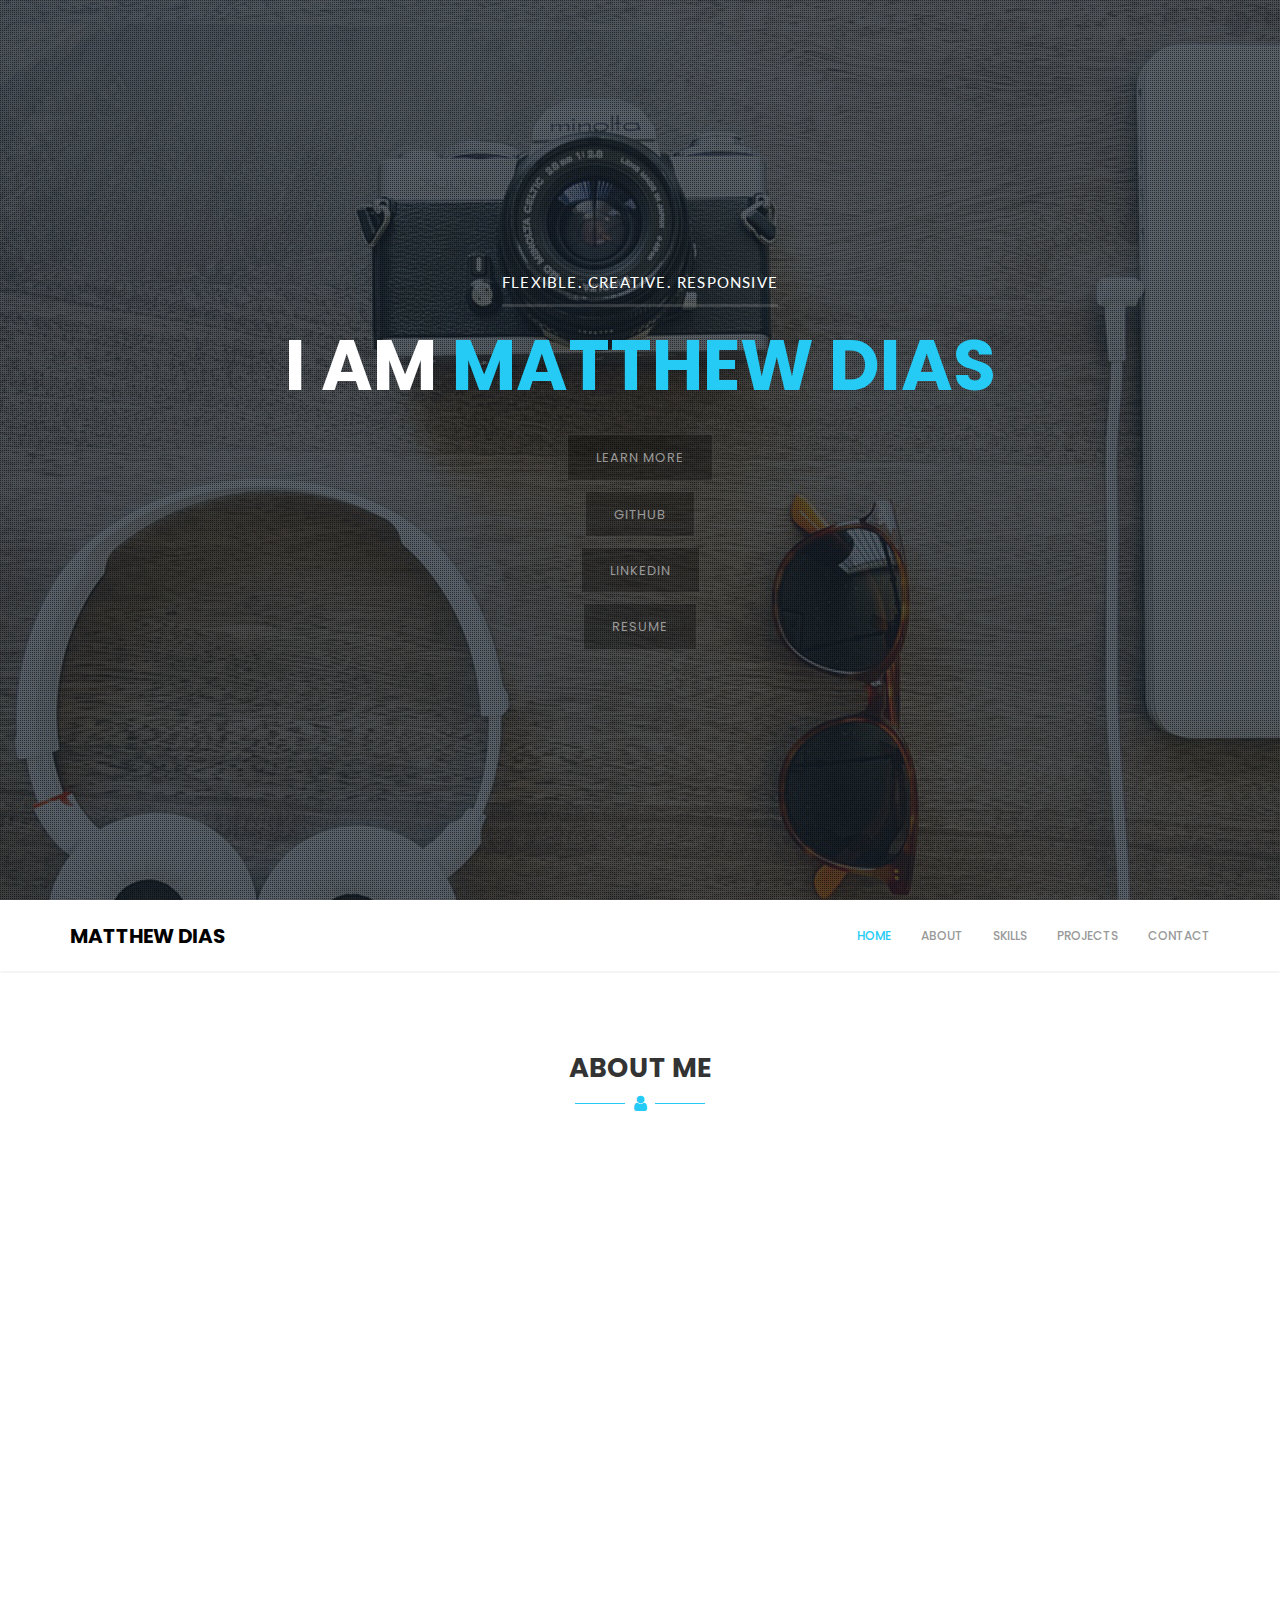
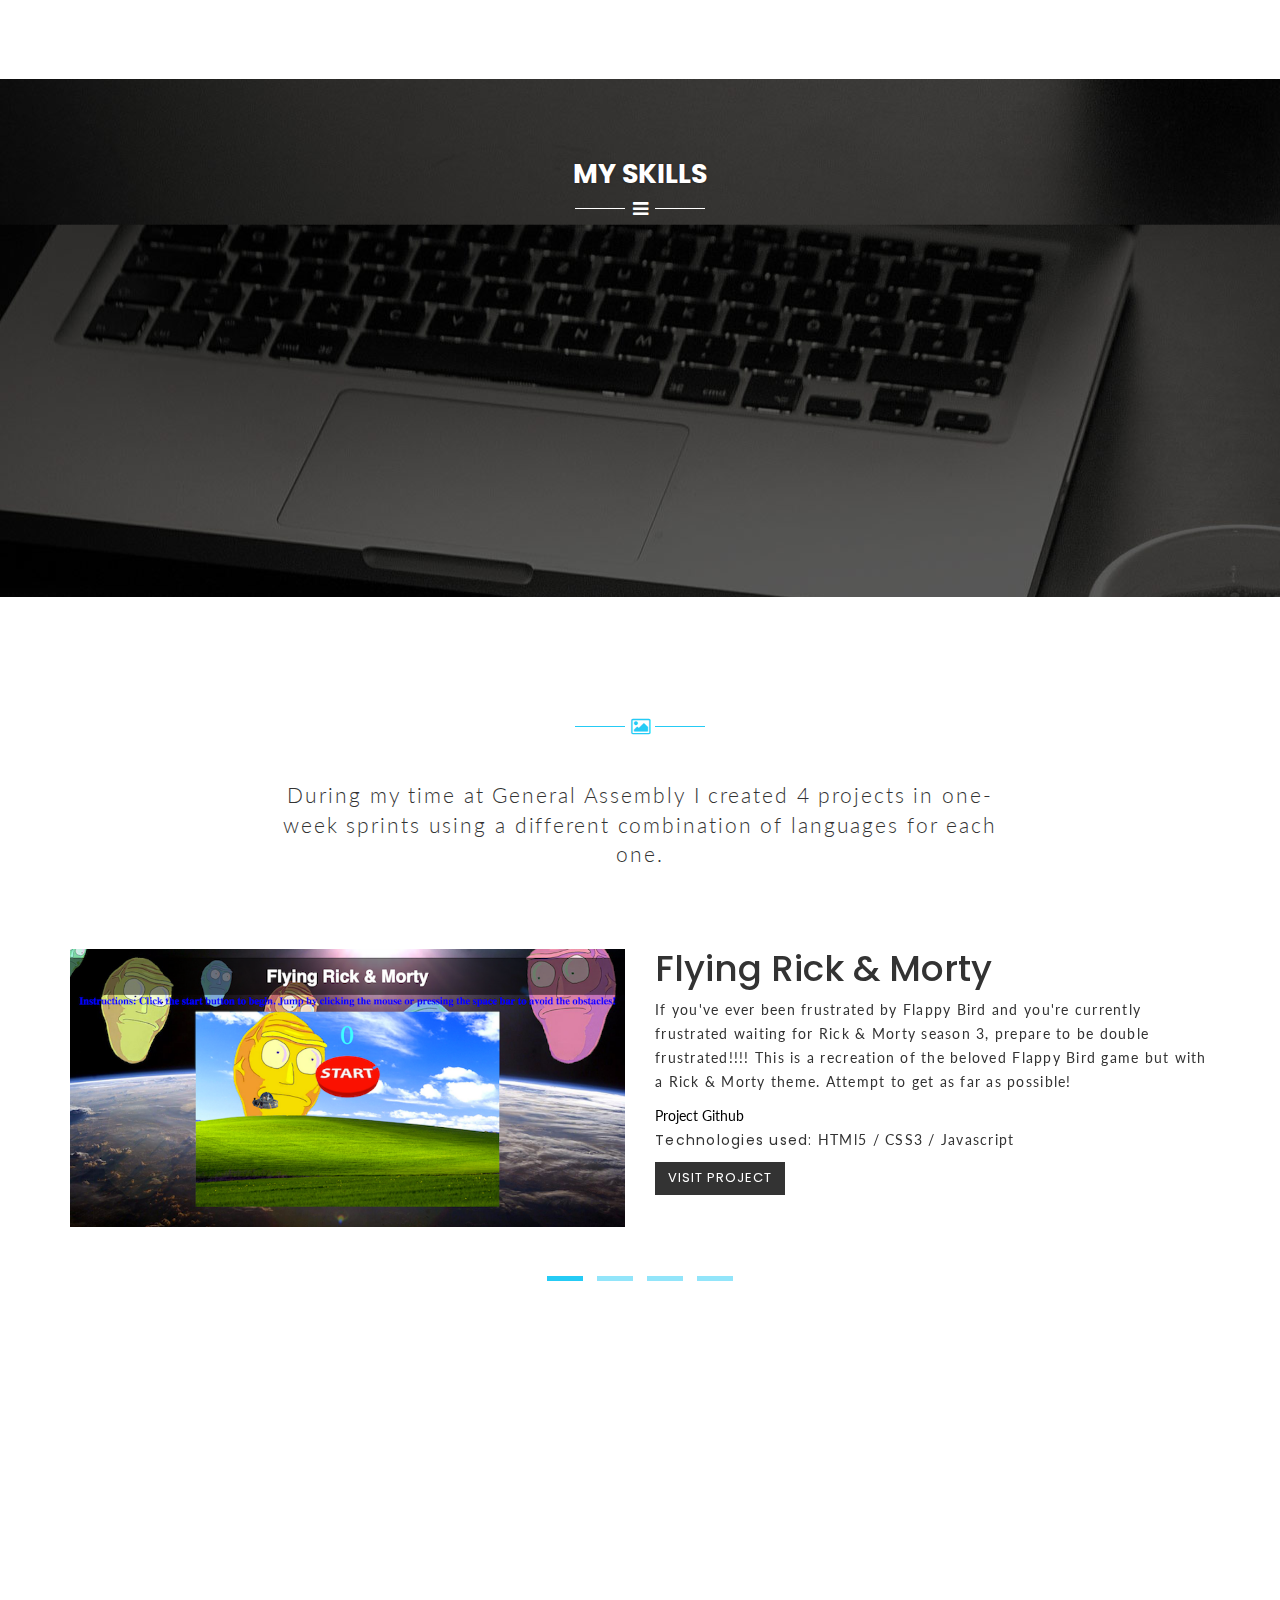
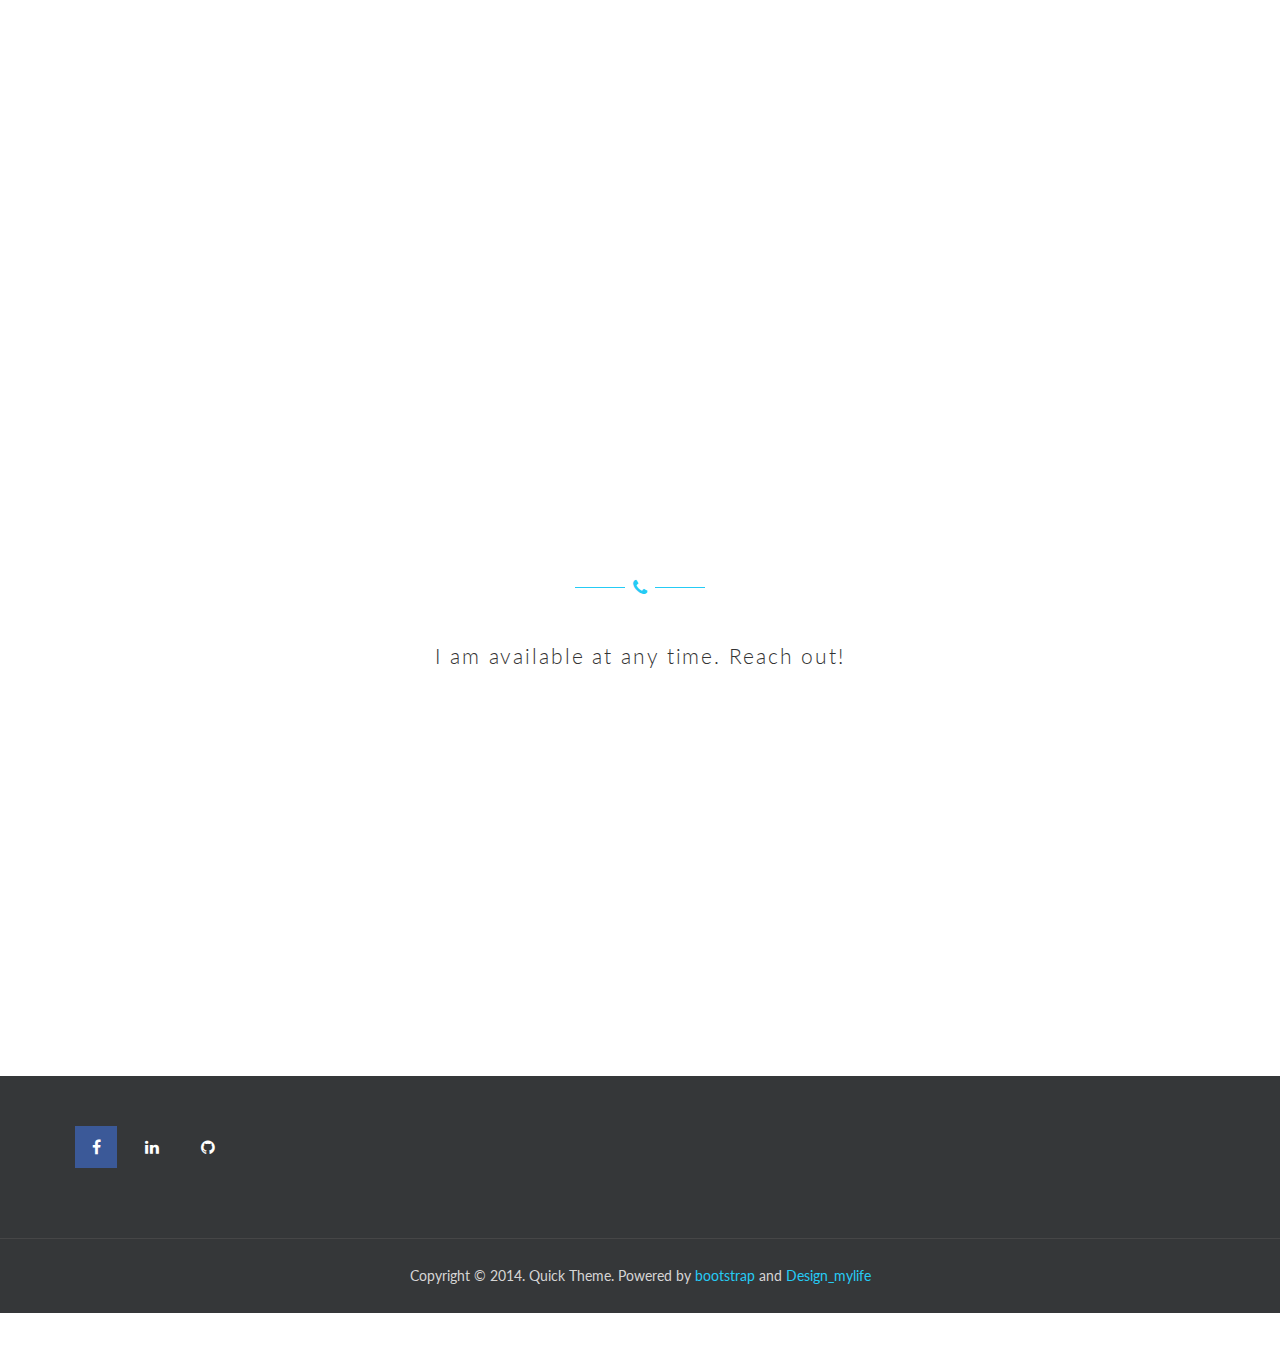
<file: index.html>
<!DOCTYPE html>
<html lang="en">
    <head>
        <meta charset="utf-8">
        <meta http-equiv="X-UA-Compatible" content="IE=edge">
        <meta name="viewport" content="width=device-width, initial-scale=1">
        <title>Matt Dias Portfolio</title>

        <!-- Bootstrap -->
        <link href="bootstrap/css/bootstrap.min.css" rel="stylesheet">
        <!-- custom css -->
        <link href="css/style.css" rel="stylesheet" type="text/css" media="screen">
        <!-- font awesome for icons -->
        <link href="font-awesome/css/font-awesome.min.css" rel="stylesheet">
        <!--flex slider-->
        <link href="css/flexslider.css" rel="stylesheet" type="text/css" media="screen">
        <!-- animated css  -->
        <link href="css/animate.css" rel="stylesheet" type="text/css" media="screen">
        <!--web fonts-->
        <link href='http://fonts.googleapis.com/css?family=Lato:300,400,400italic' rel='stylesheet' type='text/css'>
        <link href='http://fonts.googleapis.com/css?family=Montserrat:400,700' rel='stylesheet' type='text/css'>
        <!--owl carousel css-->
        <link href="css/owl.carousel.css" rel="stylesheet" type="text/css" media="screen">
        <link href="css/owl.theme.css" rel="stylesheet" type="text/css" media="screen">
        <!--popups css-->
        <link href="css/magnific-popup.css" rel="stylesheet" type="text/css">
        <!-- HTML5 Shim and Respond.js IE8 support of HTML5 elements and media queries -->
        <!-- WARNING: Respond.js doesn't work if you view the page via file:// -->
        <!--[if lt IE 9]>
          <script src="https://oss.maxcdn.com/html5shiv/3.7.2/html5shiv.min.js"></script>
          <script src="https://oss.maxcdn.com/respond/1.4.2/respond.min.js"></script>
        <![endif]-->


    </head>
    <body data-spy="scroll" data-offset="80">

        <section id="home" data-stellar-background-ratio="0.5">
            <div class="parallax-overlay"></div>
            <div class="home-content text-center">
                <div class="container">
                    <span class="home-top-slide-text hidden-xs">Flexible. Creative. Responsive</span>
                    <div class="main-flex-slider">
                        <ul class="slides">
                            <li>
                                <h1>I am <span class="colored-text">Matthew Dias</span> </h1>

                            </li>
                            <li>
                                <h1><span class="colored-text">Web</span> Developer</h1>

                            </li>
                            <!-- <li>
                                <h1>Clean & <span class="colored-text">flexible</span></h1>

                            </li> -->
                        </ul>
                    </div>
                    <div class="home-link-btn text-center">
                        <p class="scrollto"><a href="#about" class="btn btn-lg btn-dark-2">Learn More </a></p>
                        <p class="scrollto"><a href="https://github.com/mld78" class="btn btn-lg btn-dark-2">Github </a></p>
                        <p class="scrollto"><a href="https://www.linkedin.com/in/matthewdias78/" class="btn btn-lg btn-dark-2">LinkedIn </a></p>
                        <p class="scrollto"><a href="/img/Matthew_Dias_general_resume.pdf" download class="btn btn-lg btn-dark-2">Resume</a></p>
                    </div>
                </div>
            </div>
        </section><!--home section end-->
        <section id="navigation">
            <div class="navbar navbar-default navbar-static-top " role="navigation">
                <div class="container">
                    <div class="navbar-header">
                        <button type="button" class="navbar-toggle" data-toggle="collapse" data-target=".navbar-collapse">
                            <span class="sr-only">Toggle navigation</span>
                            <span class="icon-bar"></span>
                            <span class="icon-bar"></span>
                            <span class="icon-bar"></span>
                        </button>
                        <a class="navbar-brand" href="index.html">Matthew Dias</a>
                    </div>
                    <div class="navbar-collapse collapse">

                        <ul class="nav navbar-nav navbar-right scrollto">
                            <li><a href="#home">Home</a></li>
                            <li><a href="#about">About</a></li>
                            <!-- <li><a href="#team">Team</a></li> -->
                            <li><a href="#services">Skills</a></li>
                            <li><a href="#work">Projects</a></li>
                            <!-- <li><a href="#pricing">Pricing</a></li> -->
                            <!-- <li><a href="#blog">Blog</a></li> -->
                            <li><a href="#contact">Contact</a></li>
                        </ul>

                    </div><!--/.nav-collapse -->
                </div><!--/.container -->
            </div><!--navbar-default-->
        </section><!--navigation section end here-->
        <section id="about" class="section-padding">
            <div class="container">
                <div class="row">
                    <div class="col-md-12">
                        <div class="center-heading text-center">
                            <h2>About me</h2>
                            <span class="icon"><i class="fa fa-user"></i></span>
                        </div><!--center heading-->
                    </div>
                </div><!--center heading-->
                <div class="row">
                    <div class="col-md-6 col-md-offset-2 text-center wow animated fadeInUp" data-wow-duration="700ms" data-wow-delay="300ms">
                        <p class="lead margin-btm-30" style="font-size:14px">
                          I am a former student of General Assembly’s Web-Development Immersive, gaining skills with languages such as Javascript, HTML, Node.js, and many more. My background in biochemistry helped while learning code to pay attention to detail and to work through problems thoroughly. Before taking the course I found myself a year into a Masters of Public Health at Emory University realizing that this was not the professional career I would excel in.  During my time at General Assembly, I put in over 400 hours during 12 weeks practicing my skills and doing four weeklong project sprints.  I also collaborated with others in group projects and made sure I was as proficient as I possibly could be at coding. I love solving puzzles and discovering how and why things work and WDI has given me the perfect playground to do just that.  Being able to take this passion to the next level and benefit a company is extremely exciting because the Web Development industry is going to get more important as it becomes paramount for businesses to make sure their site is the best it can be. My extensive experience in research and analysis is also a strong asset to apply to solving problems that very often arise in this field, as it is necessary to be very detailed with the process of problem solving as a whole.  As a web developer I want to be in a position that will allow me to grow and develop personally.
                        </p>
                    </div>
                    <div class="col-md-4">
                        <div class="team-col wow animated fadeInLeft"  data-wow-duration="700ms" data-wow-delay="100ms">
                            <img src="img/profile.jpg" alt="">

                        </div>
                    </div><!--team col-->
                </div>
                <!-- <div class="row services">
                    <div class="col-md-6 margin-btm-30">
                        <div class="service-box wow animated fadeInUp"  data-wow-duration="700ms" data-wow-delay="300ms">
                            <i class="fa fa-lightbulb-o"></i>
                            <h3>Creative</h3>
                            <p>Lorem ipsum dolor sit amet, consectetur adipiscing elit.ullamcorper diam nec augue semper, in dignissim.</p>
                        </div>
                    </div><!service col end-->
                    <!-- <div class="col-md-6 margin-btm-30">
                        <div class="service-box wow animated fadeInUp"  data-wow-duration="700ms" data-wow-delay="400ms">
                            <i class="fa fa-code"></i>
                            <h3>Responsive</h3>
                            <p>Lorem ipsum dolor sit amet, consectetur adipiscing elit.ullamcorper diam nec augue semper, in dignissim.</p>
                        </div>
                    </div><!service col end-->
                    <!-- <div class="col-md-4 margin-btm-30">
                        <div class="service-box wow animated fadeInUp"  data-wow-duration="700ms" data-wow-delay="500ms">
                            <i class="fa fa-tablet"></i>
                            <h3>100% Responsive</h3>
                            <p>Lorem ipsum dolor sit amet, consectetur adipiscing elit.ullamcorper diam nec augue semper, in dignissim.</p>
                        </div>
                    </div><service col end-->

                </div>
            </div>
            <div class="divided-50"></div>
            <!-- <div class="cta">
                <div class="container">
                    <div class="row">
                        <div class="col-sm-8 margin-btm-30">
                            <h3>

                                <strong>Quick</strong> is a simple and quick way for your creative one page projects

                            </h3>
                        </div>
                        <div class="col-sm-4">
                            <a href="#" class="btn btn-theme btn-lg">Purchase now</a>
                        </div>
                    </div>
                </div>
            </div> -->
            <div class="divided-50"></div>
            <!-- <div class="container">
                <div class="row">
                    <div class="col-sm-12">
                        <div class="center-heading text-center">
                            <h2>Our crazy skills</h2>
                            <span class="icon"><i class="fa fa-user"></i></span>
                        </div><!center heading-->
                    <!-- </div>
                </div><!center heading-->
                 <!-- <div class="row">
                    <div class="col-sm-3 text-center">
                        <div class="progress-circle">

                            <div class="chart" data-percent="95" data-scale-color="#25CBF5">
                                <span>95%</span>
                                <canvas height="120" width="120"></canvas>
                            </div>
                            <p class="progress-text">HTML5 / CSS3</p>
                        </div>
                    </div>
                    <div class="col-sm-3 text-center">
                        <div class="progress-circle">

                            <div class="chart" data-percent="85" data-scale-color="#25CBF5">
                                <span>85%</span>
                                <canvas height="120" width="120"></canvas>
                            </div>
                            <p class="progress-text">WORDPRESS</p>
                        </div>
                    </div>
                    <div class="col-sm-3 text-center">
                        <div class="progress-circle">

                            <div class="chart" data-percent="75" data-scale-color="#25CBF5">
                                <span>75%</span>
                                <canvas height="120" width="120"></canvas>
                            </div>
                            <p class="progress-text">Jquery</p>
                        </div>
                    </div>
                    <div class="col-sm-3 text-center">
                        <div class="progress-circle">

                            <div class="chart" data-percent="89" data-scale-color="#25CBF5">
                                <span>89%</span>
                                <canvas height="120" width="120"></canvas>
                            </div>
                            <p class="progress-text">Photoshop</p>
                        </div>
                    </div>

                </div>


            </div> -->
        <!-- </section><!about section end-->
        <!-- <section id="team" class="section-padding">
            <div class="container">
                <div class="row">
                    <div class="col-sm-12">
                        <div class="center-heading text-center">
                            <h2>Meet the team</h2>
                            <span class="icon"><i class="fa fa-user"></i></span>
                        </div><!center heading-->
                    <!-- </div>
                </div><!center heading-->
                <!-- <div class="row">
                    <div class="col-sm-3">
                        <div class="team-col wow animated fadeInLeft"  data-wow-duration="700ms" data-wow-delay="100ms">
                            <img src="img/team-1.jpg" alt="">
                            <h4>Jenelia</h4>
                            <span>Founder</span>
                        </div>
                    </div><!team col-->
                    <!-- <div class="col-sm-3">
                        <div class="team-col wow animated fadeInLeft"  data-wow-duration="700ms" data-wow-delay="200ms">
                            <img src="img/team-2.jpg" alt="">
                            <h4>Smith</h4>
                            <span>Manager</span>
                        </div>
                    </div><!team col-->
                    <!-- <div class="col-sm-3">
                        <div class="team-col wow animated fadeInLeft"  data-wow-duration="700ms" data-wow-delay="300ms">
                            <img src="img/team-3.jpg" alt="">
                            <h4>Peter</h4>
                            <span>Developer</span>
                        </div>
                    </div><!team col-->
                    <!-- <div class="col-sm-3">
                        <div class="team-col wow animated fadeInLeft"  data-wow-duration="700ms" data-wow-delay="400ms">
                            <img src="img/team-4.jpg" alt="">
                            <h4>John</h4>
                            <span>Seo</span>
                        </div>
                    </div><!team col-->
                <!-- </div><div class="divided-50"></div>
                <div class="row">
                    <div class="col-sm-3">
                        <div class="team-col wow animated fadeInLeft"  data-wow-duration="700ms" data-wow-delay="500ms">
                            <img src="img/team-5.jpg" alt="">
                            <h4>Ram</h4>
                            <span>Designer</span>
                        </div>
                    </div><!team col-->
                    <!-- <div class="col-sm-3">
                        <div class="team-col wow animated fadeInLeft"  data-wow-duration="700ms" data-wow-delay="600ms">
                            <img src="img/team-6.jpg" alt="">
                            <h4>Hardik</h4>
                            <span>Graphics</span>
                        </div>
                    </div><!team col-->
                    <!-- <div class="col-sm-3">
                        <div class="team-col wow animated fadeInLeft"  data-wow-duration="700ms" data-wow-delay="700ms">
                            <img src="img/team-7.jpg" alt="">
                            <h4>Madhukar</h4>
                            <span>E-Commerce</span>
                        </div>
                    </div><!team col-->
                    <!-- <div class="col-sm-3">
                        <div class="team-col wow animated fadeInLeft"  data-wow-duration="700ms" data-wow-delay="800ms">
                            <img src="img/team-8.jpg" alt="">
                            <h4>Steve</h4>
                            <span>HR</span>
                        </div>
                    </div><!team col
                </div>
            </div>
        </section><!team-->
        <!-- <section class="parallax testimonials bg-heading" data-stellar-background-ratio="0.5">
            <div class="container">
                <div class="row">
                    <div class="col-md-12">
                        <div class="center-heading text-center">
                            <h2 class="wow animated bounceIn"  data-wow-duration="700ms" data-wow-delay="100ms">Testimonials</h2>
                            <span class="icon"><i class="fa fa-quote-left"></i></span>
                        </div><!center heading-->
                    <!-- </div> -->
                <!-- </div><!center heading-->
                <!-- <div class="row">
                    <div class="col-md-8 col-md-offset-2 text-center">
                        <div id="testi-carousel" class="owl-carousel">
                            <div>
                                <h4>
                                    <i class="fa fa-quote-left"></i>
                                    Immediately received personal feedback from the creator of the theme.
                                    Incredibly fast, incredibly good. Great service!
                                </h4>
                                <p>-Michael CC</p>
                            </div><!testimonials item like paragraph-->
                            <!-- <div>
                                <h4>
                                    <i class="fa fa-quote-left"></i>  Lorem ipsum dolor sit amet, consectetur adipiscing elit. Curabitur pellentesque neque eget diam posuere porta. Quisque ut nulla at nunc vehicula lacinia.
                                </h4>
                                <p>-Rakesh sharma</p>
                            </div><!testimonials item like paragraph-->
                            <!-- <div>
                                <h4>
                                    <i class="fa fa-quote-left"></i>  Lorem ipsum dolor sit amet, consectetur adipiscing elit. Curabitur pellentesque neque eget diam posuere porta. Quisque ut nulla at nunc vehicula lacinia.
                                </h4>
                                <p>-Rakesh sharma</p>
                            </div><!testimonials item like paragraph-->
                        <!-- </div>
                    </div>
                </div>

            </div>
        </section><!testimonials-->
        <!-- <section class="cta-1">
            <div class="container">
                <div class="row">
                    <div class="col-md-12 text-center">
                        <a href="#" class="btn btn-lg btn-border-white wow animated slideInLeft"  data-wow-duration="700ms" data-wow-delay="100ms">Hire us Now</a>
                    </div>
                </div>
            </div>
        </section><!cta-1 end-->
        <section id="services" class="section-padding parallax bg-heading" data-stellar-background-ratio="0.5">
            <div class="container">
                <div class="row">
                    <div class="col-md-12">
                        <div class="center-heading text-center">
                            <h2>My Skills</h2>
                            <span class="icon"><i class="fa fa-bars"></i></span>
                        </div><!--center heading-->
                    </div>
                </div><!--center heading-->
                <div class="row">
                    <div class="col-md-6 margin-btm-30 wow animated fadeInLeft"  data-wow-duration="700ms" data-wow-delay="100ms">
                        <div class="row">
                            <div class="col-md-2">
                                <div class="service-icon">
                                    <i class="fa fa-image"></i>
                                </div>
                            </div><!--service-icon col-->
                            <div class="col-md-10">
                                <div class="service-info">
                                    <h4>Front-End</h4>
                                    <p>
                                        HTML5, CSS3, Javascript, Ruby, jQuery, Bootstrap, Angular, Ionic, React, OAUTH with Passport, and JWTs with Angular.
                                    </p>
                                </div>
                            </div><!--service-info-col-->
                        </div>
                    </div><!--service-col-->
                    <div class="col-md-6 margin-btm-30 wow animated fadeInRight"  data-wow-duration="700ms" data-wow-delay="200ms">
                        <div class="row">
                            <div class="col-md-2">
                                <div class="service-icon">
                                    <i class="fa fa-desktop"></i>
                                </div>
                            </div><!--service-icon col-->
                            <div class="col-md-10">
                                <div class="service-info">
                                    <h4>Back-End</h4>
                                    <p>
                                        Node.js, Express, MongoDB, Rails, Api's, JSON, postgreSQL, and Postman.
                                    </p>
                                </div>
                            </div><!--service-info-col-->
                        </div>
                    </div><!--service-col-->
                </div><!--services-row-->
                <div class="divided-50"></div>
                <div class="row">
                    <div class="col-md-6 margin-btm-30 wow animated fadeInUp"  data-wow-duration="700ms" data-wow-delay="300ms">
                        <div class="row">
                            <div class="col-md-2">
                                <div class="service-icon">
                                    <i class="fa fa-users"></i>
                                </div>
                            </div><!--service-icon col-->
                            <div class="col-md-10 ">
                                <div class="service-info">
                                    <h4>Work-Flow</h4>
                                    <p>
                                        Git/Github, Heroku, MongoLab, Slack, Trello, and Wireframes.
                                    </p>
                                </div>
                            </div><!--service-info-col-->
                        </div>
                    </div><!--service-col-->
                    <!-- <div class="col-md-6 margin-btm-30 wow animated fadeInUp"  data-wow-duration="700ms" data-wow-delay="400ms">
                        <div class="row">
                            <div class="col-md-2">
                                <div class="service-icon">
                                    <i class="fa fa-desktop"></i>
                                </div>
                            </div><!-service-icon col-->
                            <!-- <div class="col-md-10">
                                <div class="service-info">
                                    <h4>Fully responsive Design</h4>
                                    <p>
                                        Lorem ipsum dolor sit amet, consectetur adipiscing elit. Maecenas ullamcorper diam nec augue semper, in dignissim.
                                    </p>
                                </div>
                            </div><!-service-info-col-->
                        <!-- </div> -->
                    <!-- </div><!-service-col-->
                </div><!--services-row-->
            </div>
        </section><!--services-->
        <section id="work" class="section-padding">
            <div class="container">
                <div class="row">
                    <div class="col-md-12">
                        <div class="center-heading text-center">
                            <h2 class=" wow animated bounceIn"  data-wow-duration="700ms" data-wow-delay="100ms">My Projects</h2>
                            <span class="icon"><i class="fa fa-image"></i></span>
                        </div><!--center heading-->
                    </div>
                </div><!--center heading-->
                <div class="row">
                    <div class="col-md-8 col-md-offset-2 text-center">
                        <p class="lead margin-btm-30">
                            During my time at General Assembly I created 4 projects in one-week sprints using a different combination of languages for each one.
                        </p>
                    </div>
                </div>
                <div class="divided-50"></div>
                <div class="row">
                    <div id="work-slide" class="owl-carousel">
                        <div>
                            <div class="col-md-6 margin-btm-30">
                                <img src="img/rick.png" class="img-responsive" alt="">
                            </div>
                            <div class="col-md-6">
                                <div class="work-detail">
                                    <h1>Flying Rick & Morty</h1>
                                    <p>
                                      If you've ever been frustrated by Flappy Bird and you're currently frustrated waiting for Rick & Morty season 3, prepare to be double frustrated!!!!
                                      This is a recreation of the beloved Flappy Bird game but with a Rick & Morty theme.  Attempt to get as far as possible!
                                    </p>
                                    <a href="https://github.com/mld78/Project-1">Project Github</a>
                                    <!-- <p><strong>Cleant:</strong> Design_mylife</p> -->
                                    <p><strong>Technologies used:</strong> HTMl5 / CSS3 / Javascript</p>
                                    <p><a href="https://mld78.github.io/Project-1/" class="btn btn-dark">Visit Project</a></p>
                                </div>
                            </div>
                        </div><!--testimonials item like paragraph-->
                        <div>

                            <div class="col-md-6 margin-btm-30">
                                <div class="work-detail">
                                    <h1>Couplets for Friends</h1>
                                    <p>
                                        Always wanted to explore your creative side but never had a quick and easy outlet to do it? Couplets for Friends allows you to be creative in two sentences! Sign up and start creating your own quick poems or scroll the feed to see what other people have created.
                                    </p>
                                    <a href="https://github.com/mld78/Project-2">Project Github</a>
                                    <!-- <p><strong>Cleant:</strong> Design_mylife</p> -->
                                    <p><strong>Technologies used:</strong> Ruby on Rails, Bootstrap, HTML5, AWS/Paperclip, PostgreSQL</p>
                                    <p><a href="https://couplets-with-friends.herokuapp.com/" class="btn btn-dark">Visit Project</a></p>
                                </div>
                            </div>
                            <div class="col-md-6">
                                <img src="img/couplet.png" class="img-responsive" alt="">
                            </div>
                        </div><!--testimonials item like paragraph-->
                        <div>
                            <div class="col-md-6 margin-btm-30">
                                <img src="img/whetstone.png" class="img-responsive" alt="">
                            </div>
                            <div class="col-md-6">
                                <div class="work-detail">
                                    <h1>Whetstone</h1>
                                    <p>
                                        Whetstone is a web application that new and experienced developers can use to expand their programming vocabulary. Sign up and start completing code challenges tailored to specific subjects!
                                    </p>
                                    <a href="https://github.com/mld78/whetstone">Github Project</a>

                                    <!-- <p><strong>Cleant:</strong> Design_mylife</p> -->
                                    <p><strong>Technologies used:</strong> Node.js, Express, MongoDB, EJS library, jQuery, Passport</p>
                                    <p><a href="https://whetstone-wdi.herokuapp.com/" class="btn btn-dark">Visit Project</a></p>
                                </div>
                            </div>
                        </div><!--testimonials item like paragraph-->
                        <div>

                            <div class="col-md-6 margin-btm-30">
                                <div class="work-detail">
                                    <h1>League of Stat Building</h1>
                                    <p>
                                        League of Stat Building is be a League of Legends application that allows a person to try out different combinations of runes, masteries, and items for a specific character to optimize their in-game stats.
                                    </p>
                                    <a href="https://github.com/mld78/Project-4">Project Github</a>
                                    <!-- <p><strong>Cleant:</strong> Design_mylife</p> -->
                                    <p><strong>Technologies used:</strong> Angular, Node.js, MongoDB, Express, Javascript, HTML5, Bootstrap</p>
                                    <p><a href="https://lolstats2-wdi-43.herokuapp.com/" class="btn btn-dark">Visit Project</a></p>
                                </div>
                            </div>
                            <div class="col-md-6">
                                <img src="img/lol.png" class="img-responsive" alt="">
                            </div>
                        </div>
                    </div>
                </div><!--portfolio carousel slide use for single item detail-->
            </div>
            <div class="divided-50"></div>
            <div class="container  wow animated fadeInUp"  data-wow-duration="700ms" data-wow-delay="200ms">
                <div class="row">
                    <div class="col-md-12">
                        <ul class="portfolio-filters text-center">
                            <li class="filter active" data-filter="all">all</li>
                            <li class="filter" data-filter="html">Front-end</li>
                            <li class="filter" data-filter="ruby">Ruby</li>
                            
                            <li class="filter" data-filter="full-stack">Full Stack</li>
                        </ul><!--.portfolio-filter nav-->

                        <div id="grid" class="row" style="       ">
                            <div class="mix col-sm-4 html margin-btm-30">
                                <div class="item-img-wrap ">
                                    <img src="img/rick.png" class="img-responsive" alt="workimg">
                                    <div class="item-img-overlay">
                                        <a href="img/rick.png" class="show-image">
                                            <span></span>
                                        </a>
                                    </div>
                                </div> <!--item img wrap-->
                                <div class="work-desc">
                                    <h4><a href="Project1.html">Flying Rick & Morty</a></h4>
                                    <em>HTML5 / Javascript / CSS3</em>
                                </div><!--work desc-->

                            </div><!--work item-->
                            <div class="mix  col-sm-4 ruby margin-btm-30">
                                <div class="item-img-wrap ">
                                    <img src="img/couplet.png" class="img-responsive" alt="workimg">
                                    <div class="item-img-overlay">
                                        <a href="img/couplet.png" class="show-image">
                                            <span></span>
                                        </a>
                                    </div>
                                </div> <!--item img wrap-->
                                <div class="work-desc">
                                    <h4><a href="Project2.html">Couplets for Friends</a></h4>
                                    <em>Ruby / Rails</em>
                                </div><!--work desc-->

                            </div><!--work item-->
                            <div class="mix col-sm-4 full-stack margin-btm-30">
                                <div class="item-img-wrap ">
                                    <img src="img/whetstone.png" class="img-responsive" alt="workimg">
                                    <div class="item-img-overlay">
                                        <a href="img/whetstone.png" class="show-image">
                                            <span></span>
                                        </a>
                                    </div>
                                </div> <!--item img wrap-->
                                <div class="work-desc">
                                    <h4><a href="Project3.html">Whetstone</a></h4>
                                    <em>Node / Express / MongoDB</em>
                                </div><!--work desc-->

                            </div><!--work item-->
                            <div class="mix col-sm-4 full-stack margin-btm-30">
                                <div class="item-img-wrap ">
                                    <img src="img/lol.png" class="img-responsive" alt="workimg">
                                    <div class="item-img-overlay">
                                        <a href="img/lol.png" class="show-image">
                                            <span></span>
                                        </a>
                                    </div>
                                </div> <!--item img wrap-->
                                <div class="work-desc">
                                    <h4><a href="work-single.html">League of Stat Building</a></h4>
                                    <em>MEAN stack</em>
                                </div><!--work desc-->

                            </div><!--work item-->
                            <!-- <div class="mix col-sm-4 design margin-btm-30">
                                <div class="item-img-wrap ">
                                    <img src="img/work-5.png" class="img-responsive" alt="workimg">
                                    <div class="item-img-overlay">
                                        <a href="img/work-5.png" class="show-image">
                                            <span></span>
                                        </a>
                                    </div>
                                </div> <!-item img wrap-->

                                <!-- <div class="work-desc">
                                    <h4><a href="work-single.html">Project title</a></h4>
                                    <em>wordpress / HTML5</em>
                                </div><!work desc-->
                            <!-- </div><!-work item-->
                            <!-- <div class="mix col-sm-4 html seo margin-btm-30">
                                <div class="item-img-wrap ">
                                    <img src="img/work-6.png" class="img-responsive" alt="workimg">
                                    <div class="item-img-overlay">
                                        <a href="img/work-6.png" class="show-image">
                                            <span></span>
                                        </a>
                                    </div>
                                </div> <!item img wrap-->
                                <!-- <div class="work-desc">
                                    <h4><a href="work-single.html">Project title</a></h4>
                                    <em>wordpress / HTML5</em>
                                </div><!work desc-->

                            <!-- </div><!work item-->
                            <!-- <div class="mix col-sm-4 design wordpress margin-btm-30">
                                <div class="item-img-wrap ">
                                    <img src="img/work-7.png" class="img-responsive" alt="workimg">
                                    <div class="item-img-overlay">
                                        <a href="img/work-7.png" class="show-image">
                                            <span></span>
                                        </a>
                                    </div>
                                </div> <!-item img wrap-->
                                <!-- <div class="work-desc">
                                    <h4><a href="work-single.html">Project title</a></h4>
                                    <em>wordpress / HTML5</em>
                                </div><!-work desc-->

                            <!-- </div><!-work item-->
                            <!-- <div class="mix col-sm-4 html wordpress margin-btm-30">
                                <div class="item-img-wrap ">
                                    <img src="img/work-4.png" class="img-responsive" alt="workimg">
                                    <div class="item-img-overlay">
                                        <a href="img/work-4.png" class="show-image">
                                            <span></span>
                                        </a>
                                    </div>
                                </div> <!-item img wrap-->
                                <!-- <div class="work-desc">
                                    <h4><a href="work-single.html">Project title</a></h4>
                                    <em>wordpress / HTML5</em>
                                </div><!-work desc-->
                            <!-- </div><!-work item-->
                            <!-- <div class="mix col-sm-4 html wordpress margin-btm-30">
                                <div class="item-img-wrap ">
                                    <img src="img/work-9.png" class="img-responsive" alt="workimg">
                                    <div class="item-img-overlay">
                                        <a href="img/work-9.png" class="show-image">
                                            <span></span>
                                        </a>
                                    </div>
                                </div> <!-item img wrap-->
                                <!-- <div class="work-desc">
                                    <h4><a href="work-single.html">Project title</a></h4>
                                    <em>wordpress / HTML5</em>
                                </div><!-work desc-->
                            <!-- </div><!-work item-->
                        </div><!--#grid for filter items-->
                    </div><!--.col-md-12 of portfolio filter-->
                </div><!--.row-->
            </div>
        </section><!--work-->
        <!-- <section id="pricing" class="section-padding">
            <div class="container">
                <div class="row">
                    <div class="col-md-12">
                        <div class="center-heading text-center">
                            <h2 class=" wow animated fadeInUp"  data-wow-duration="700ms" data-wow-delay="100ms">Our Pricing</h2>
                            <span class="icon"><i class="fa fa-table"></i></span>
                        </div><!center heading-->
                    <!-- </div> -->
                <!-- </div><!center heading-->
                <!-- <div class="row">
                    <div class="col-md-8 col-md-offset-2 margin-btm-30 text-center">
                        <p class="lead wow animated fadeInUp"  data-wow-duration="700ms" data-wow-delay="200ms">
                            you decide your price, choose a plan from the options.Lorem Ipsum is simply dummy text of the printing and typesetting industry
                        </p>
                    </div>
                </div>
                <div class="divided-50"></div>
                <div class="row">
                    <div class="col-md-4 margin-btm-30">
                        <div class="plan-wrap wow animated fadeInUp"  data-wow-duration="700ms" data-wow-delay="400ms">
                            <div class="price-title">
                                <h4>Basic</h4>
                            </div><!plan title-->
                            <!-- <div class="plan-price">
                                <h2><span>$</span>9.99 <span>P/M</span></h2>
                            </div><!plan price-->
                            <!-- <ul class="plan-features list-unstyled">
                                <li><i class="fa fa-check"></i> 5 Team Members</li>
                                <li><i class="fa fa-check"></i> 10 MySql database</li>
                                <li><i class="fa fa-check"></i> 100 GB Bandwith</li>
                                <li><i class="fa fa-check"></i> 10 GB Storage</li>
                            </ul><!features-->
                            <!-- <div class="plan-link">
                                <a href="#" class="btn btn-dark btn-lg">Choose Plan</a>
                            </div><!plan link-->
                        <!-- </div><!plan wrap-->
                    <!-- </div><!plan col-->
                    <!-- <div class="col-md-4 margin-btm-30">
                        <div class="plan-wrap popular wow animated fadeInUp"  data-wow-duration="700ms" data-wow-delay="500ms">
                            <div class="price-title">
                                <h4>Pro</h4>
                            </div><!plan title-->
                            <!-- <div class="plan-price">
                                <h2><span>$</span>29.99 <span>P/M</span></h2>
                            </div><!plan price-->
                            <!-- <ul class="plan-features list-unstyled">
                                <li><i class="fa fa-check"></i> 25 Team Members</li>
                                <li><i class="fa fa-check"></i> 50 MySql database</li>
                                <li><i class="fa fa-check"></i> 500 GB Bandwith</li>
                                <li><i class="fa fa-check"></i> 50 GB Storage</li>
                            </ul><!features-->
                            <!-- <div class="plan-link">
                                <a href="#" class="btn btn-theme btn-lg">Choose Plan</a>
                            </div><!plan link-->
                        <!-- </div><!plan wrap-->
                    <!-- </div><!plan col-->
                    <!-- <div class="col-md-4 margin-btm-30">
                        <div class="plan-wrap wow animated fadeInUp"  data-wow-duration="700ms" data-wow-delay="600ms">
                            <div class="price-title">
                                <h4>Business</h4>
                            </div><!plan title-->
                            <!-- <div class="plan-price">
                                <h2><span>$</span>99.99 <span>P/M</span></h2>
                            </div><!plan price-->
                            <!-- <ul class="plan-features list-unstyled">
                                <li><i class="fa fa-check"></i> Unlimited Team Members</li>
                                <li><i class="fa fa-check"></i> Unlimited MySql database</li>
                                <li><i class="fa fa-check"></i> 50 Tb Bandwith</li>
                                <li><i class="fa fa-check"></i> Unlimited GB Storage</li>
                            </ul><!features-->
                            <!-- <div class="plan-link">
                                <a href="#" class="btn btn-dark btn-lg">Choose Plan</a>
                            </div><!plan link-->
                        <!-- </div><!plan wrap-->
                    <!-- </div><!plan col-->
                <!-- </div> -->
            <!-- </div> -->
        <!-- </section><!price end-->
        <!-- <section class="fun-facts parallax" data-stellar-background-ratio="0.5">
            <div class="container">
                <div class="row">
                    <div class="col-md-4 margin-btm-30 text-center">
                        <div class="fact-inner">
                            <h1 class="counter">3450</h1>
                            <h3>Projects Complete</h3>
                        </div>
                    </div><!facts col-->
                    <!-- <div class="col-md-4 margin-btm-30 text-center">
                        <div class="fact-inner">
                            <h1><span class="counter">345</span>+</h1>
                            <h3>Happy Clients</h3>
                        </div>
                    </div><!facts col-->
                    <!-- <div class="col-md-4 margin-btm-30 text-center">
                        <div class="fact-inner">
                            <h1><span class="counter">6000</span></h1>
                            <h3>Working Hours</h3>
                        </div>
                    </div><!facts col-->
                <!-- </div>
            </div>
        </section><!fun facts-->
        <!-- <div class="cta-3">
            <div class="container text-center">
                <h3 class=" wow animated fadeInUp"  data-wow-duration="700ms" data-wow-delay="100ms">Quick a beautiful one page parallax theme</h3>
                <p class=" wow animated fadeInDown"  data-wow-duration="700ms" data-wow-delay="200ms"><a href="#" class="btn btn-border-white btn-lg">Purchase Now</a></p>
            </div>
        </div><!cta-3-->
        <!-- <section id="blog" class="section-padding">
            <div class="container">
                <div class="row">
                    <div class="col-md-12">
                        <div class="center-heading text-center">
                            <h2 class=" wow animated bounceIn"  data-wow-duration="700ms" data-wow-delay="100ms">Latest news</h2>
                            <span class="icon"><i class="fa fa-calendar"></i></span>
                        </div><!center heading-->
                    <!-- </div>
                </div><!center heading-->

                <!-- <div class="divided-50"></div>
                <div class="row">
                    <div class="col-sm-4 margin-btm-30 wow animated fadeInUp"  data-wow-duration="700ms" data-wow-delay="100ms">
                        <div class="item-img-wrap ">
                            <img src="img/work-8.png" class="img-responsive" alt="workimg">
                            <div class="item-img-overlay">
                                <a href="img/work-8.png" class="show-image">
                                    <span></span>
                                </a>
                            </div>
                        </div><!item image hover-->
                        <!-- <div class="blog-desc">
                            <h3><a href="#">Blog post title</a></h3>
                            <span>27 August 2014</span>
                            <p>
                                Lorem Ipsum is simply dummy text of the printing and typesetting industry
                            </p>
                            <p class="text-right">
                                <a href="blog-post.html" class="btn btn-dark btn-xs">
                                    Read More
                                </a>
                            </p> -->
                        <!-- </div><!blog desc-->
                    <!-- </div><!blog post col end-->
                    <!-- <div class="col-sm-4 margin-btm-30 wow animated fadeInUp"  data-wow-duration="700ms" data-wow-delay="200ms">
                        <div class="item-img-wrap ">
                            <img src="img/work-7.png" class="img-responsive" alt="workimg">
                            <div class="item-img-overlay">
                                <a href="img/work-7.png" class="show-image">
                                    <span></span>
                                </a>
                            </div>
                        </div><!item image hover-->
                        <!-- <div class="blog-desc">
                            <h3><a href="#">Blog post title</a></h3>
                            <span>27 August 2014</span>
                            <p>
                                Lorem Ipsum is simply dummy text of the printing and typesetting industry
                            </p>
                            <p class="text-right">
                                <a href="blog-post.html" class="btn btn-dark btn-xs">
                                    Read More
                                </a>
                            </p>
                        </div><!blog desc-->
                    <!-- </div><!blog post col end-->
                    <!-- <div class="col-sm-4 margin-btm-30 wow animated fadeInUp"  data-wow-duration="700ms" data-wow-delay="300ms">
                        <div class="item-img-wrap ">
                            <img src="img/work-6.png" class="img-responsive" alt="workimg">
                            <div class="item-img-overlay">
                                <a href="img/work-6.png" class="show-image">
                                    <span></span>
                                </a>
                            </div>
                        </div><!item image hover-->
                        <!-- <div class="blog-desc">
                            <h3><a href="#">Blog post title</a></h3>
                            <span>27 August 2014</span>
                            <p>
                                Lorem Ipsum is simply dummy text of the printing and typesetting industry
                            </p>
                            <p class="text-right">
                                <a href="blog-post.html" class="btn btn-dark btn-xs">
                                    Read More
                                </a>
                            </p>
                        </div><!blog desc-->
                    <!-- </div><!blog post col end-->
                <!-- </div><!blog post row-->
                <!-- <div class="divided-50"></div>
                <div class="row">
                    <div class="col-sm-4 margin-btm-30 wow animated fadeInUp"  data-wow-duration="700ms" data-wow-delay="400ms">
                        <div class="item-img-wrap ">
                            <img src="img/work-3.png" class="img-responsive" alt="workimg">
                            <div class="item-img-overlay">
                                <a href="img/work-3.png" class="show-image">
                                    <span></span>
                                </a>
                            </div>
                        </div><!item image hover-->
                        <!-- <div class="blog-desc">
                            <h3><a href="#">Blog post title</a></h3>
                            <span>27 August 2014</span>
                            <p>
                                Lorem Ipsum is simply dummy text of the printing and typesetting industry
                            </p>
                            <p class="text-right">
                                <a href="blog-post.html" class="btn btn-dark btn-xs">
                                    Read More
                                </a>
                            </p>
                        </div><!blog desc-->
                    <!-- </div><!blog post col end-->
                    <!-- <div class="col-sm-4 margin-btm-30 wow animated fadeInUp"  data-wow-duration="700ms" data-wow-delay="500ms">
                        <div class="item-img-wrap ">
                            <img src="img/work-2.png" class="img-responsive" alt="workimg">
                            <div class="item-img-overlay">
                                <a href="img/work-2.png" class="show-image">
                                    <span></span>
                                </a>
                            </div>
                        </div><!item image hover-->
                        <!-- <div class="blog-desc">
                            <h3><a href="#">Blog post title</a></h3>
                            <span>27 August 2014</span>
                            <p>
                                Lorem Ipsum is simply dummy text of the printing and typesetting industry
                            </p>
                            <p class="text-right">
                                <a href="blog-post.html" class="btn btn-dark btn-xs">
                                    Read More
                                </a>
                            </p>
                        </div><!blog desc-->
                    <!-- </div><!blog post col end-->
                    <!-- <div class="col-sm-4 margin-btm-30 wow animated fadeInUp"  data-wow-duration="700ms" data-wow-delay="600ms">
                        <div class="item-img-wrap ">
                            <img src="img/work-1.png" class="img-responsive" alt="workimg">
                            <div class="item-img-overlay">
                                <a href="img/work-1.png" class="show-image">
                                    <span></span>
                                </a>
                            </div>
                        </div><!item image hover-->
                        <!-- <div class="blog-desc">
                            <h3><a href="#">Blog post title</a></h3>
                            <span>27 August 2014</span>
                            <p>
                                Lorem Ipsum is simply dummy text of the printing and typesetting industry
                            </p>
                            <p class="text-right">
                                <a href="blog-post.html" class="btn btn-dark btn-xs">
                                    Read More
                                </a>
                            </p>
                        </div><!blog desc-->
                    <!-- </div><!blog post col end-->
                <!-- </div><!blog post row-->
            <!-- </div> -->
        <!-- </section><!blog section end-->
        <!-- <div class="cta-2">
            <div class="container text-center">
                <a href="blog.html" class="btn btn-border-white btn-lg wow animated bounceInDown"  data-wow-duration="700ms" data-wow-delay="100ms">Read all blog post</a>
            </div>
        </div><!cta 2-->

        <section id="contact" class="section-padding">
            <div class="container">
                <div class="row">
                    <div class="col-md-12">
                        <div class="center-heading text-center">
                            <h2 class=" wow animated fadeInRight"  data-wow-duration="700ms" data-wow-delay="100ms">Keep in touch</h2>
                            <span class="icon"><i class="fa fa-phone"></i></span>
                        </div><!--center heading-->
                    </div>
                </div><!--center heading-->
                <div class="row">
                    <div class="col-md-12 text-center">
                        <p class="lead">
                            I am available at any time. Reach out!
                        </p>
                    </div>
                </div>
                <div class="divided-50"></div>
                <!-- <div class="row contact-form">
                    <div class="col-md-7 wow animated fadeInUp margin-btm-30"  data-wow-duration="700ms" data-wow-delay="300ms">
                        <form name="sentMessage" id="contactForm" method="post" novalidate>
                            <div class="row">
                                <div class="col-md-6">
                                    <div class="row control-group">
                                        <div class="form-group col-xs-12 controls">
                                            <label>Name<span>*</span></label>
                                            <input type="text" class="form-control" placeholder="Name" id="name" required data-validation-required-message="Please enter your name.">
                                            <p class="help-block"></p>
                                        </div>
                                    </div>

                                </div>

                                <div class="col-md-6">
                                    <div class="row control-group">
                                        <div class="form-group col-xs-12 controls">
                                            <label>Email Address<span>*</span></label>
                                            <input type="email" class="form-control" placeholder="Email Address" id="email" required data-validation-required-message="Please enter your email address.">
                                            <p class="help-block"></p>
                                        </div>
                                    </div>
                                </div>
                            </div>
                            <div class="row control-group">
                                <div class="form-group col-xs-12  controls">
                                    <label>Phone Number<span>*</span></label>
                                    <input type="tel" class="form-control" placeholder="Phone Number" id="phone" required data-validation-required-message="Please enter your phone number.">
                                    <p class="help-block"></p>
                                </div>
                            </div>
                            <div class="row control-group">
                                <div class="form-group col-xs-12 controls">
                                    <label>Message<span>*</span></label>
                                    <textarea rows="5" class="form-control" placeholder="Message" id="message" required data-validation-required-message="Please enter a message."></textarea>
                                    <p class="help-block"></p>
                                </div>
                            </div>
                            <br>
                            <div id="success"></div>
                            <div class="row">
                                <div class="form-group col-xs-12">
                                    <button type="submit" class="btn btn-theme btn-lg">Send Message</button>
                                </div>
                            </div>
                        </form>
                    </div><!form col-->
                    <div class="col-sm-6 col-sm-offset-3 text-center">
                        <div class=" margin-btm-30 address-info wow animated bounceIn"  data-wow-duration="700ms" data-wow-delay="200ms">
                            <h3>My Contact Information</h3>
                            <p><i class="fa fa-map-marker"></i> Address: 852 11th St, Santa Monica, Ca 90403</p>
                            <p><i class="fa fa-phone"></i> Phone: (904) 866-6172</p>
                            <p><i class="fa fa-envelope"></i> Email: mld78@case.edu</p>
                            <a href="/img/Matthew_Dias_general_resume.pdf" download >Resume</a>
                            <!-- <p><strong>Monday - Friday : </strong> 9:30 Am - 5:30 Pm</p>
                            <p><strong>Saturday - Sunday: </strong> Closed</p> -->
                        </div>
                        <div class=" address-info wow animated bounceIn"  data-wow-duration="700ms" data-wow-delay="400ms">
                            <h3>Elsewhere</h3>
                            <ul class="list-inline social">
                                <li><a href="https://www.facebook.com/matt.dias.33"><i class="fa fa-facebook"></i></a></li>
                                <!-- <li><a href="#"><i class="fa fa-twitter"></i></a></li> -->
                                <!-- <li><a href="#"><i class="fa fa-google-plus"></i></a></li> -->
                                <li><a href="https://www.linkedin.com/in/matthewdias78/"><i class="fa fa-linkedin"></i></a></li>
                                <!-- <li><a href="#"><i class="fa fa-dribbble"></i></a></li> -->
                                <li><a href="https://github.com/mld78"><i class="fa fa-github"></i></a></li>
                            </ul>
                        </div>
                    </div>

                </div>
            </div>

        </section><!--contact-->


        <footer id="footer">
            <div class="container">
                <div class="row">
                    <div class="col-sm-8 margin-btm-30">
                        <!-- <div class="footer-col">
                            <h3 class="widget-title">
                                About My Portfolio
                            </h3>
                            <p>
                                There are many variations of passages of Lorem Ipsum available, but the majority have suffered alteration in some form, by injected humour, or randomised words which don't look even slightly believable. If you are going to use a passage of Lorem Ipsum, you need to be sure there isn't anything embarrassing hidden in the middle of text
                            </p>
                        </div><!-footer-col-->

                        <div class="footer-col">
                            <ul class="list-inline social-1">
                                <li><a href="https://www.facebook.com/matt.dias.33"><i class="fa fa-facebook"></i></a></li>
                                <!-- <li><a href="#"><i class="fa fa-twitter"></i></a></li> -->
                                <li><a href="https://www.linkedin.com/in/matthewdias78/"><i class="fa fa-linkedin"></i></a></li>
                                <!-- <li><a href="#"><i class="fa fa-pinterest"></i></a></li> -->
                                <li><a href="https://github.com/mld78"><i class="fa fa-github"></i></a></li>
                            </ul>
                        </div><!--footer-col-->
                    </div>

                    <!-- <div class="col-sm-4 margin-btm-30">
                        <div class="footer-col">
                            <h3 class="widget-title">
                                Latest Tweets
                            </h3>
                        </div>
                        <div class="tweet"></div>

                    </div> -->

                    <!-- <div class="col-sm-4">
                        <div class="footer-col">
                            <h3 class="widget-title">
                                Subscribe to Newsletter
                            </h3>
                            <p>
                                There are many variations of passages of Lorem Ipsum available, but the majority have suffered alteration in some form.
                            </p>
                            <form role="form" class="subscribe-form">
                                <div class="input-group">
                                    <input type="email" class="form-control" placeholder="Enter email to subscribe">
                                    <span class="input-group-btn">
                                        <a class="btn  btn-theme btn-lg" href="#">Ok</a> -->
                                        <!--<button class="btn  btn-theme btn-lg">Ok</button>-->
                                    <!-- </span>
                                </div>
                            </form>
                        </div><!footer-col-->
                    </div>
                </div>
            </div>
        </footer><!--footer-->

        <div class="footer-btm">
            <!-- <ul class="footer-nav list-inline text-center">
                <li><a href="#">Terms of use</a></li>
                <li><a href="#">Privacy and policy</a></li>
                <li><a href="#">Contact us</a></li>
                <li><a href="typography.html">Typography</a></li>
                <li><a href="#">Sign In</a></li>
            </ul> -->
            <div class="copyright text-center">
                Copyright &copy; 2014. Quick Theme. Powered by <a href="#">bootstrap</a> and <a href="#">Design_mylife</a>
            </div>
        </div><!--footer-btm-->
        <!--back to top-->
        <a href="#" class="scrollToTop"><i class="fa fa-angle-up"></i></a>
        <!--back to top end-->
        <!--scripts and plugins -->
        <!--must need plugin jquery-->
        <script src="js/jquery.min.js"></script>
        <!--bootstrap js plugin-->
        <script src="bootstrap/js/bootstrap.min.js" type="text/javascript"></script>
        <!--easing plugin for smooth scroll-->
        <script src="js/jquery.easing.1.3.min.js" type="text/javascript"></script>
        <script src="js/jquery.sticky.js" type="text/javascript"></script>
        <!--on scroll animation-->
        <script src="js/wow.min.js" type="text/javascript"></script>
        <!--easy pie charts-->
        <script src="js/waypoints.min.js" type="text/javascript"></script>
        <!--digit countdown plugin-->
        <script src="js/jquery.counterup.min.js" type="text/javascript"></script>
        <script src="js/easypiechart.js" type="text/javascript"></script>
        <script src="js/jquery.flexslider-min.js" type="text/javascript"></script>
        <script src="js/jquery.mixitup.min.js" type="text/javascript"></script>
        <script src="js/jquery.stellar.min.js" type="text/javascript"></script>
        <!--owl carousel slider-->
        <script src="js/owl.carousel.min.js" type="text/javascript"></script>
        <!--twitter feed-->
        <script src="js/tweetie.min.js" type="text/javascript"></script>
        <!--popup js-->
        <script src="js/jquery.magnific-popup.min.js" type="text/javascript"></script>
        <script src="js/jquery.backstretch.min.js" type="text/javascript"></script>
        <!--valid / working contact form js-->
        <script src="js/contact_me.js" type="text/javascript"></script>
        <script src="js/jqBootstrapValidation.js" type="text/javascript"></script>
        <!--customizable plugin edit according to your needs-->
        <script src="js/custom.js" type="text/javascript"></script>
    </body>
</html>
</file>
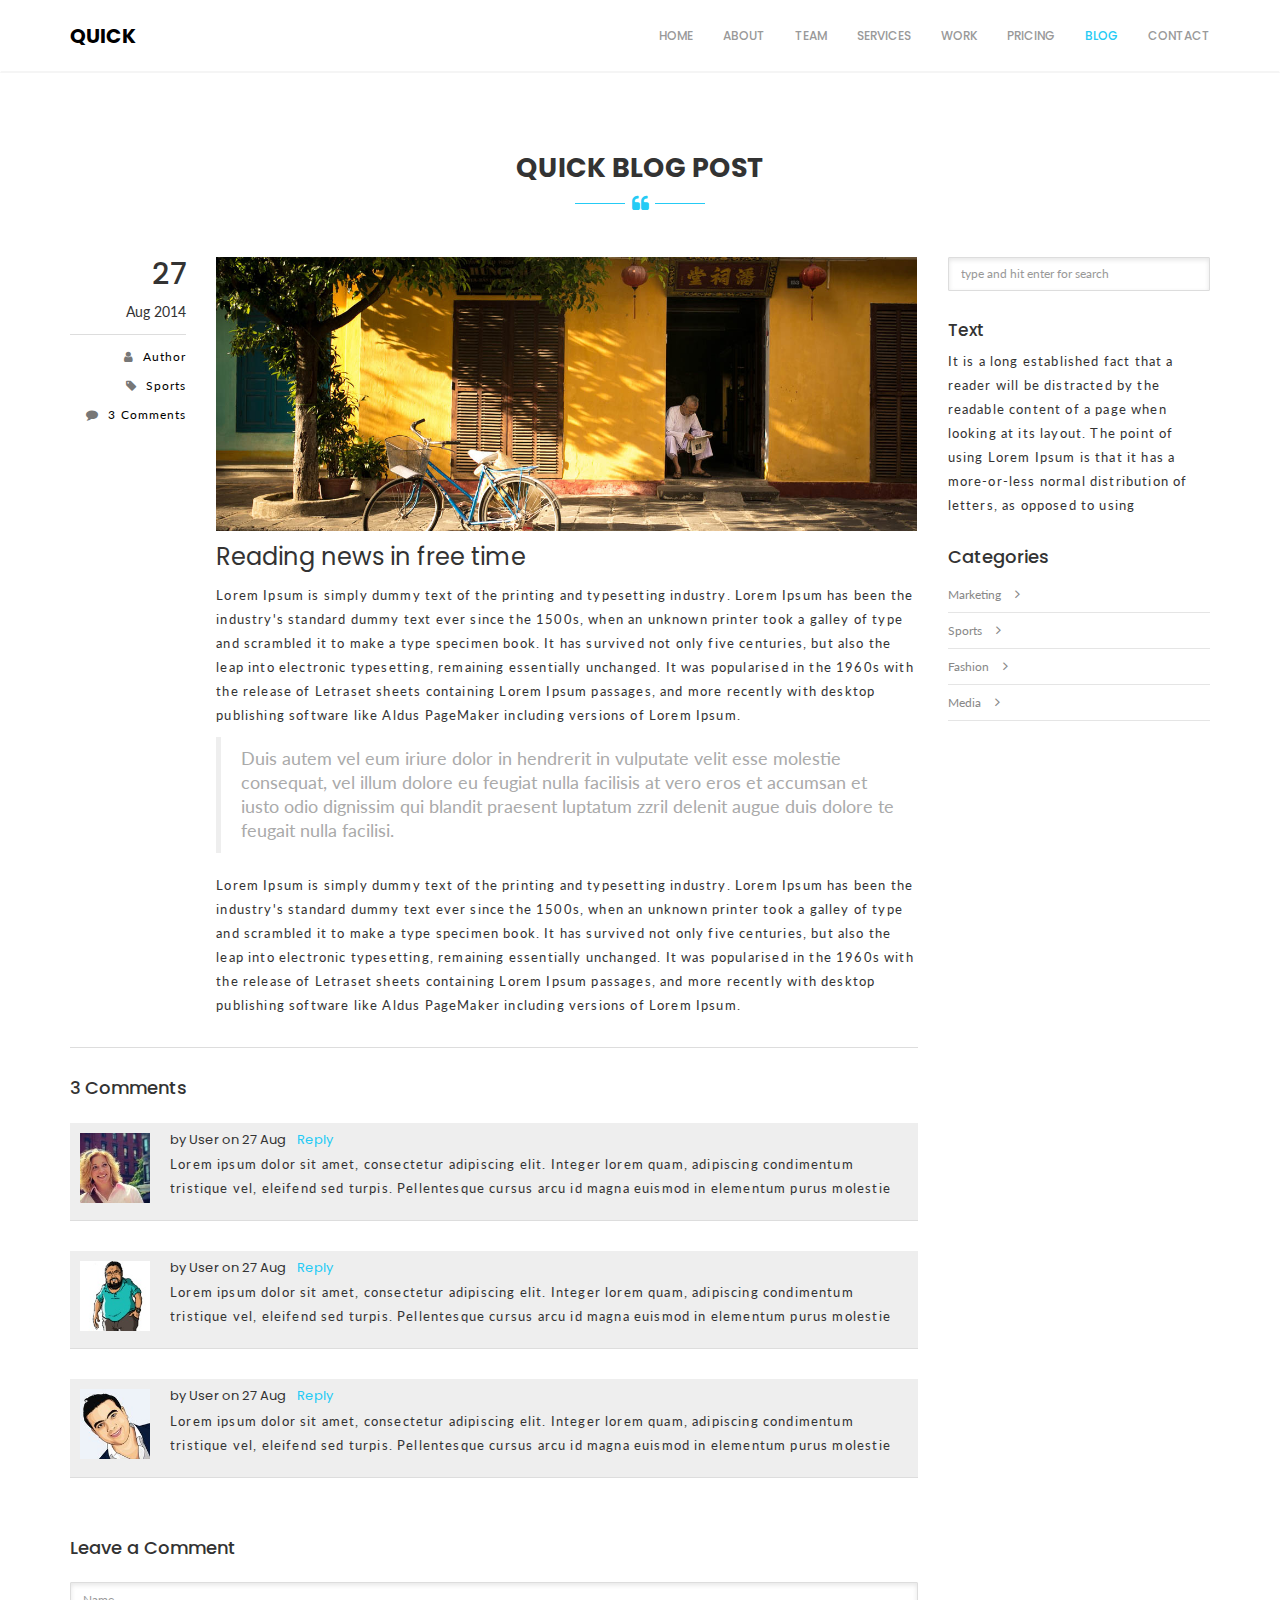
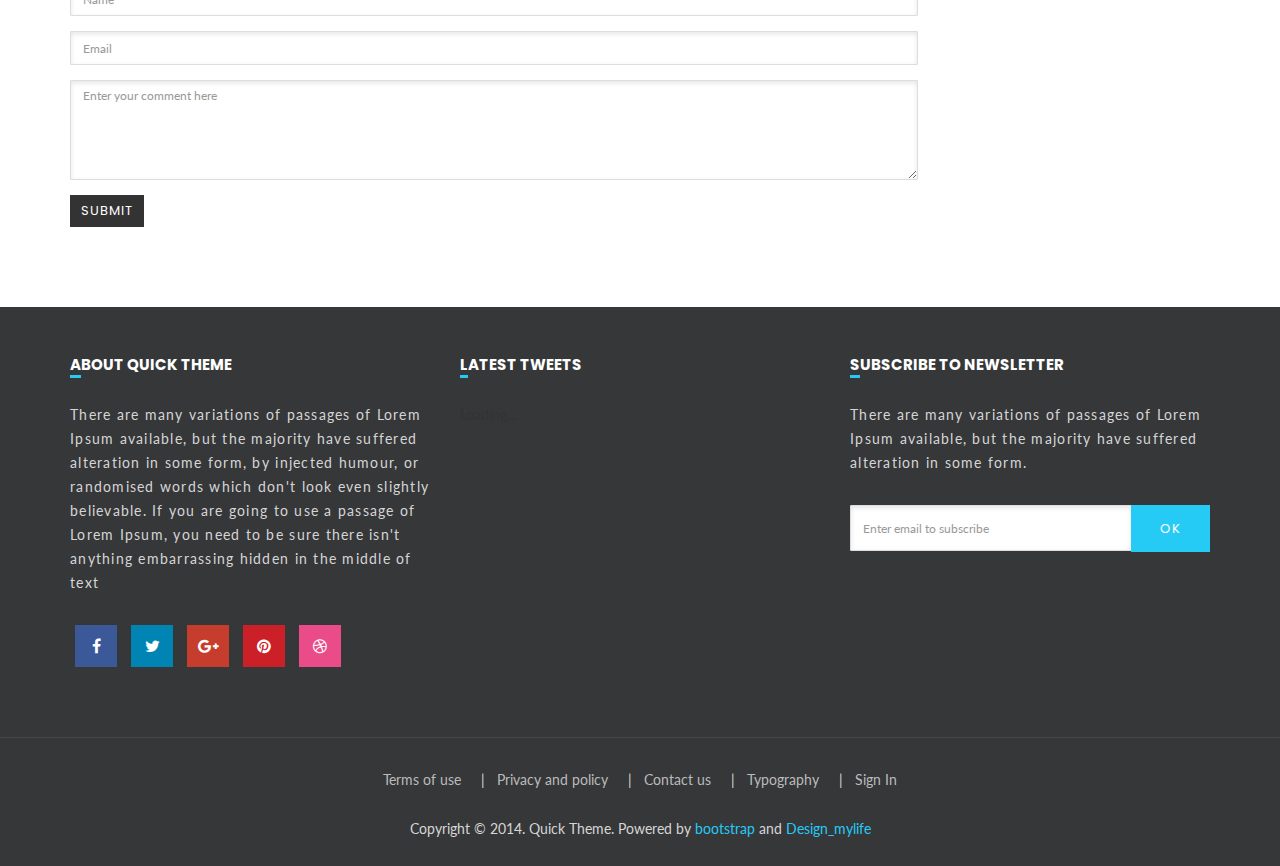
<file: blog-post.html>
<!DOCTYPE html>
<html lang="en">
    <head>
        <meta charset="utf-8">
        <meta http-equiv="X-UA-Compatible" content="IE=edge">
        <meta name="viewport" content="width=device-width, initial-scale=1">
        <title>Quick</title>

        <!-- Bootstrap -->
        <link href="bootstrap/css/bootstrap.min.css" rel="stylesheet">
        <!-- custom css -->
        <link href="css/style.css" rel="stylesheet" type="text/css" media="screen">
        <!-- font awesome for icons -->
        <link href="font-awesome/css/font-awesome.min.css" rel="stylesheet">
        <!--flex slider-->
        <link href="css/flexslider.css" rel="stylesheet" type="text/css" media="screen">
        <!-- animated css  -->
        <link href="css/animate.css" rel="stylesheet" type="text/css" media="screen">
        <!--web fonts-->      
        <link href='http://fonts.googleapis.com/css?family=Lato:300,400,400italic' rel='stylesheet' type='text/css'>
        <link href='http://fonts.googleapis.com/css?family=Montserrat:400,700' rel='stylesheet' type='text/css'>

        <!--owl carousel css-->
        <link href="css/owl.carousel.css" rel="stylesheet" type="text/css" media="screen">
        <link href="css/owl.theme.css" rel="stylesheet" type="text/css" media="screen">
        <!--popups css-->
        <link href="css/magnific-popup.css" rel="stylesheet" type="text/css">
        <!-- HTML5 Shim and Respond.js IE8 support of HTML5 elements and media queries -->
        <!-- WARNING: Respond.js doesn't work if you view the page via file:// -->
        <!--[if lt IE 9]>
          <script src="https://oss.maxcdn.com/html5shiv/3.7.2/html5shiv.min.js"></script>
          <script src="https://oss.maxcdn.com/respond/1.4.2/respond.min.js"></script>
        <![endif]-->


    </head>
    <body data-spy="scroll" data-offset="80">

        <section id="navigation">
            <div class="navbar navbar-default navbar-static-top" role="navigation">
                <div class="container">
                    <div class="navbar-header">
                        <button type="button" class="navbar-toggle" data-toggle="collapse" data-target=".navbar-collapse">
                            <span class="sr-only">Toggle navigation</span>
                            <span class="icon-bar"></span>
                            <span class="icon-bar"></span>
                            <span class="icon-bar"></span>
                        </button>
                        <a class="navbar-brand" href="index.html">Quick</a>
                    </div>
                    <div class="navbar-collapse collapse">

                        <ul class="nav navbar-nav navbar-right scrollto">
                            <li><a href="index.html#home">Home</a></li>
                            <li><a href="index.html#about">About</a></li>
                            <li><a href="index.html#team">Team</a></li>
                            <li><a href="index.html#services">Services</a></li>
                            <li><a href="index.html#work">Work</a></li>
                            <li><a href="index.html#pricing">Pricing</a></li>
                            <li class="active"><a href="index.html#blog">Blog</a></li>
                            <li><a href="index.html#contact">Contact</a></li>
                        </ul>

                    </div><!--/.nav-collapse -->
                </div><!--/.container -->
            </div><!--navbar-default-->
        </section><!--navigation section end here-->

        <section id="blog-wrapper" class="section-padding">
            <div class="container">
                <div class="row">
                    <div class="col-md-12">
                        <div class="center-heading text-center">
                            <h2>Quick Blog Post</h2>
                            <span class="icon"><i class="fa fa-quote-left"></i></span> 
                        </div><!--center heading-->
                    </div>
                </div>
                <div class="row">
                    <div class="col-sm-9">
                        <div class="blog-post-wrap">
                            <div class="row">
                                <div class="col-sm-2 margin-btm-30 hidden-xs">
                                    <div class="post-date   text-right">
                                        <h2>27</h2>
                                        <span>Aug 2014</span>
                                    </div>
                                    <div class="post-left-info">
                                        <p><i class="fa fa-user"></i> <a href="#">Author</a></p>
                                        <p><i class="fa fa-tag"></i> <a href="#">Sports</a></p>
                                        <p><i class="fa fa-comment"></i> <a href="#">3 Comments</a></p>
                                    </div>
                                </div>
                                <div class="col-sm-10">
                                    <div class="blog-post-info">                                  
                                        <img src="img/blog-1.jpg" class="img-responsive" alt="">
                                        <h3>Reading news in free time</h3>
                                        <ul class="list-inline xs-post-info visible-xs">
                                            <li><i class="fa fa-user"></i> <a href="#">Author</a></li>
                                            <li><i class="fa fa-tag"></i> <a href="#">Sports</a></li>
                                            <li><i class="fa fa-comment"></i> <a href="#">3 Comments</a></li>
                                        </ul>
                                        <p>
                                            Lorem Ipsum is simply dummy text of the printing and typesetting industry. Lorem Ipsum has been the industry's standard dummy text ever since the 1500s, when an unknown printer took a galley of type and scrambled it to make a type specimen book. It has survived not only five centuries, but also the leap into electronic typesetting, remaining essentially unchanged. It was popularised in the 1960s with the release of Letraset sheets containing Lorem Ipsum passages, and more recently with desktop publishing software like Aldus PageMaker including versions of Lorem Ipsum.
                                        </p>
                                        <blockquote>
                                            Duis autem vel eum iriure dolor in hendrerit in vulputate velit esse molestie consequat, vel illum dolore eu feugiat nulla facilisis at vero eros et accumsan et iusto odio dignissim qui blandit praesent luptatum zzril delenit augue duis dolore te feugait nulla facilisi.
                                        </blockquote>
                                        <p>
                                            Lorem Ipsum is simply dummy text of the printing and typesetting industry. Lorem Ipsum has been the industry's standard dummy text ever since the 1500s, when an unknown printer took a galley of type and scrambled it to make a type specimen book. It has survived not only five centuries, but also the leap into electronic typesetting, remaining essentially unchanged. It was popularised in the 1960s with the release of Letraset sheets containing Lorem Ipsum passages, and more recently with desktop publishing software like Aldus PageMaker including versions of Lorem Ipsum.
                                        </p>
                                    </div>
                                </div>
                            </div>
                        </div><!--blog post wrap--> 
                        <div class="post-cmnt-wrap">
                            <h4>3 Comments</h4>
                            <div class="comment-list">
                                <h4><img src="img/team-1.jpg" class="img-responsive" alt="">
                                    by User on 27 Aug <a href="#">Reply</a>
                                </h4>
                                <p>
                                    Lorem ipsum dolor sit amet, consectetur adipiscing elit. Integer lorem quam, adipiscing condimentum tristique vel, eleifend sed turpis. Pellentesque cursus arcu id magna euismod in elementum purus molestie
                                </p>
                            </div><!--comment-list-->
                            <div class="comment-list">
                                <h4><img src="img/team-5.jpg" class="img-responsive" alt="">
                                    by User on 27 Aug <a href="#">Reply</a>
                                </h4>
                                <p>
                                    Lorem ipsum dolor sit amet, consectetur adipiscing elit. Integer lorem quam, adipiscing condimentum tristique vel, eleifend sed turpis. Pellentesque cursus arcu id magna euismod in elementum purus molestie
                                </p>
                            </div><!--comment-list-->
                            <div class="comment-list">
                                <h4><img src="img/team-3.jpg" class="img-responsive" alt="">
                                    by User on 27 Aug <a href="#">Reply</a>
                                </h4>
                                <p>
                                    Lorem ipsum dolor sit amet, consectetur adipiscing elit. Integer lorem quam, adipiscing condimentum tristique vel, eleifend sed turpis. Pellentesque cursus arcu id magna euismod in elementum purus molestie
                                </p>
                            </div><!--comment-list-->
                        </div><!--post comment wrap end-->

                        <div class="comment-form margin-btm-30">
                            <h4>Leave a Comment</h4>
                            <form role="form">
                                <div class="form-group">
                                    <input type="text" class="form-control" placeholder="Name">
                                </div>
                                <div class="form-group">
                                    <input type="email" class="form-control" placeholder="Email">
                                </div>
                                <div class="form-group">
                                    <textarea class="form-control comment-textarea" rows="5" placeholder="Enter your comment here"></textarea>
                                </div>
                                <button type="submit" class="btn btn-dark btn-sm comment-send-btn">Submit</button>
                            </form>
                        </div>
                    </div><!--blog-post col-->
                    <div class="col-sm-3">
                        <div class="post-sidebar-box">
                            <form role="form">
                                <input type="text" class="form-control" placeholder="type and hit enter for search">

                            </form>
                        </div><!--sidebar box-->
                        <div class="post-sidebar-box">
                            <h4>Text</h4>
                            <p>
                                It is a long established fact that a reader will be distracted by the readable content of a page when looking at its layout. The point of using Lorem Ipsum is that it has a more-or-less normal distribution of letters, as opposed to using
                            </p>
                        </div>
                        <div class="sidebar-box margin40">
                            <h4>Categories</h4>
                            <ul class="list-unstyled cat-list">
                                <li> <a href="#">Marketing</a> <i class="fa fa-angle-right"></i></li>
                                <li> <a href="#">Sports</a> <i class="fa fa-angle-right"></i></li>
                                <li> <a href="#">Fashion</a> <i class="fa fa-angle-right"></i></li>
                                <li> <a href="#">Media</a> <i class="fa fa-angle-right"></i></li>
                            </ul>
                        </div>
                    </div><!--blog sidebar col-->
                </div>
            </div>
        </section><!--blog wrapper-->
        <footer id="footer">
            <div class="container">
                <div class="row">
                    <div class="col-sm-4 margin-btm-30">
                        <div class="footer-col">
                            <h3 class="widget-title">
                                About Quick Theme
                            </h3>
                            <p>
                                There are many variations of passages of Lorem Ipsum available, but the majority have suffered alteration in some form, by injected humour, or randomised words which don't look even slightly believable. If you are going to use a passage of Lorem Ipsum, you need to be sure there isn't anything embarrassing hidden in the middle of text
                            </p>
                        </div><!--footer-col-->

                        <div class="footer-col">
                            <ul class="list-inline social-1">
                                <li><a href="#"><i class="fa fa-facebook"></i></a></li>
                                <li><a href="#"><i class="fa fa-twitter"></i></a></li>
                                <li><a href="#"><i class="fa fa-google-plus"></i></a></li>
                                <li><a href="#"><i class="fa fa-pinterest"></i></a></li>
                                <li><a href="#"><i class="fa fa-dribbble"></i></a></li>
                            </ul>
                        </div><!--footer-col-->
                    </div>

                    <div class="col-sm-4 margin-btm-30">
                        <div class="footer-col">
                            <h3 class="widget-title">
                                Latest Tweets
                            </h3>
                        </div>
                        <div class="tweet"></div>

                    </div>

                    <div class="col-sm-4">
                        <div class="footer-col">
                            <h3 class="widget-title">
                                Subscribe to Newsletter
                            </h3>
                            <p>
                                There are many variations of passages of Lorem Ipsum available, but the majority have suffered alteration in some form.
                            </p>
                            <form role="form" class="subscribe-form">
                                <div class="input-group">
                                    <input type="email" class="form-control" placeholder="Enter email to subscribe">
                                    <span class="input-group-btn">
                                        <a class="btn  btn-theme btn-lg" href="#">Ok</a>
                                        <!--<button class="btn  btn-theme btn-lg">Ok</button>-->
                                    </span>
                                </div>
                            </form>
                        </div><!--footer-col-->
                    </div>
                </div>
            </div>
        </footer><!--footer-->
        <div class="footer-btm">
            <ul class="footer-nav list-inline text-center">
                <li><a href="#">Terms of use</a></li>
                <li><a href="#">Privacy and policy</a></li>
                <li><a href="#">Contact us</a></li>
                <li><a href="typography.html">Typography</a></li>
                <li><a href="#">Sign In</a></li>
            </ul>
            <div class="copyright text-center">
                Copyright &copy; 2014. Quick Theme. Powered by <a href="#">bootstrap</a> and <a href="#">Design_mylife</a>
            </div>
        </div><!--footer-btm-->
        <!--back to top-->
        <a href="#" class="scrollToTop"><i class="fa fa-angle-up"></i></a>
        <!--back to top end-->
        <!--scripts and plugins -->
        <!--must need plugin jquery-->
        <script src="js/jquery.min.js"></script>        
        <!--bootstrap js plugin-->
        <script src="bootstrap/js/bootstrap.min.js" type="text/javascript"></script>
        <!--easing plugin for smooth scroll-->
        <script src="js/jquery.easing.1.3.min.js" type="text/javascript"></script>
        <script src="js/jquery.sticky.js" type="text/javascript"></script>
        <!--on scroll animation-->
        <script src="js/wow.min.js" type="text/javascript"></script> 
        <!--easy pie charts-->
        <script src="js/waypoints.min.js" type="text/javascript"></script>
        <!--digit countdown plugin-->
        <script src="js/jquery.counterup.min.js" type="text/javascript"></script>
        <script src="js/easypiechart.js" type="text/javascript"></script>
        <script src="js/jquery.flexslider-min.js" type="text/javascript"></script>
        <script src="js/jquery.mixitup.min.js" type="text/javascript"></script>
        <script src="js/jquery.stellar.min.js" type="text/javascript"></script>
        <!--owl carousel slider-->
        <script src="js/owl.carousel.min.js" type="text/javascript"></script>
        <!--twitter feed-->
        <script src="js/tweetie.min.js" type="text/javascript"></script>
        <!--popup js-->
        <script src="js/jquery.magnific-popup.min.js" type="text/javascript"></script>
        <script src="js/jquery.backstretch.min.js" type="text/javascript"></script>
        <!--valid / working contact form js-->
        <script src="js/contact_me.js" type="text/javascript"></script>
        <script src="js/jqBootstrapValidation.js" type="text/javascript"></script>
        <!--customizable plugin edit according to your needs-->
        <script src="js/custom.js" type="text/javascript"></script>
    </body>
</html>
</file>
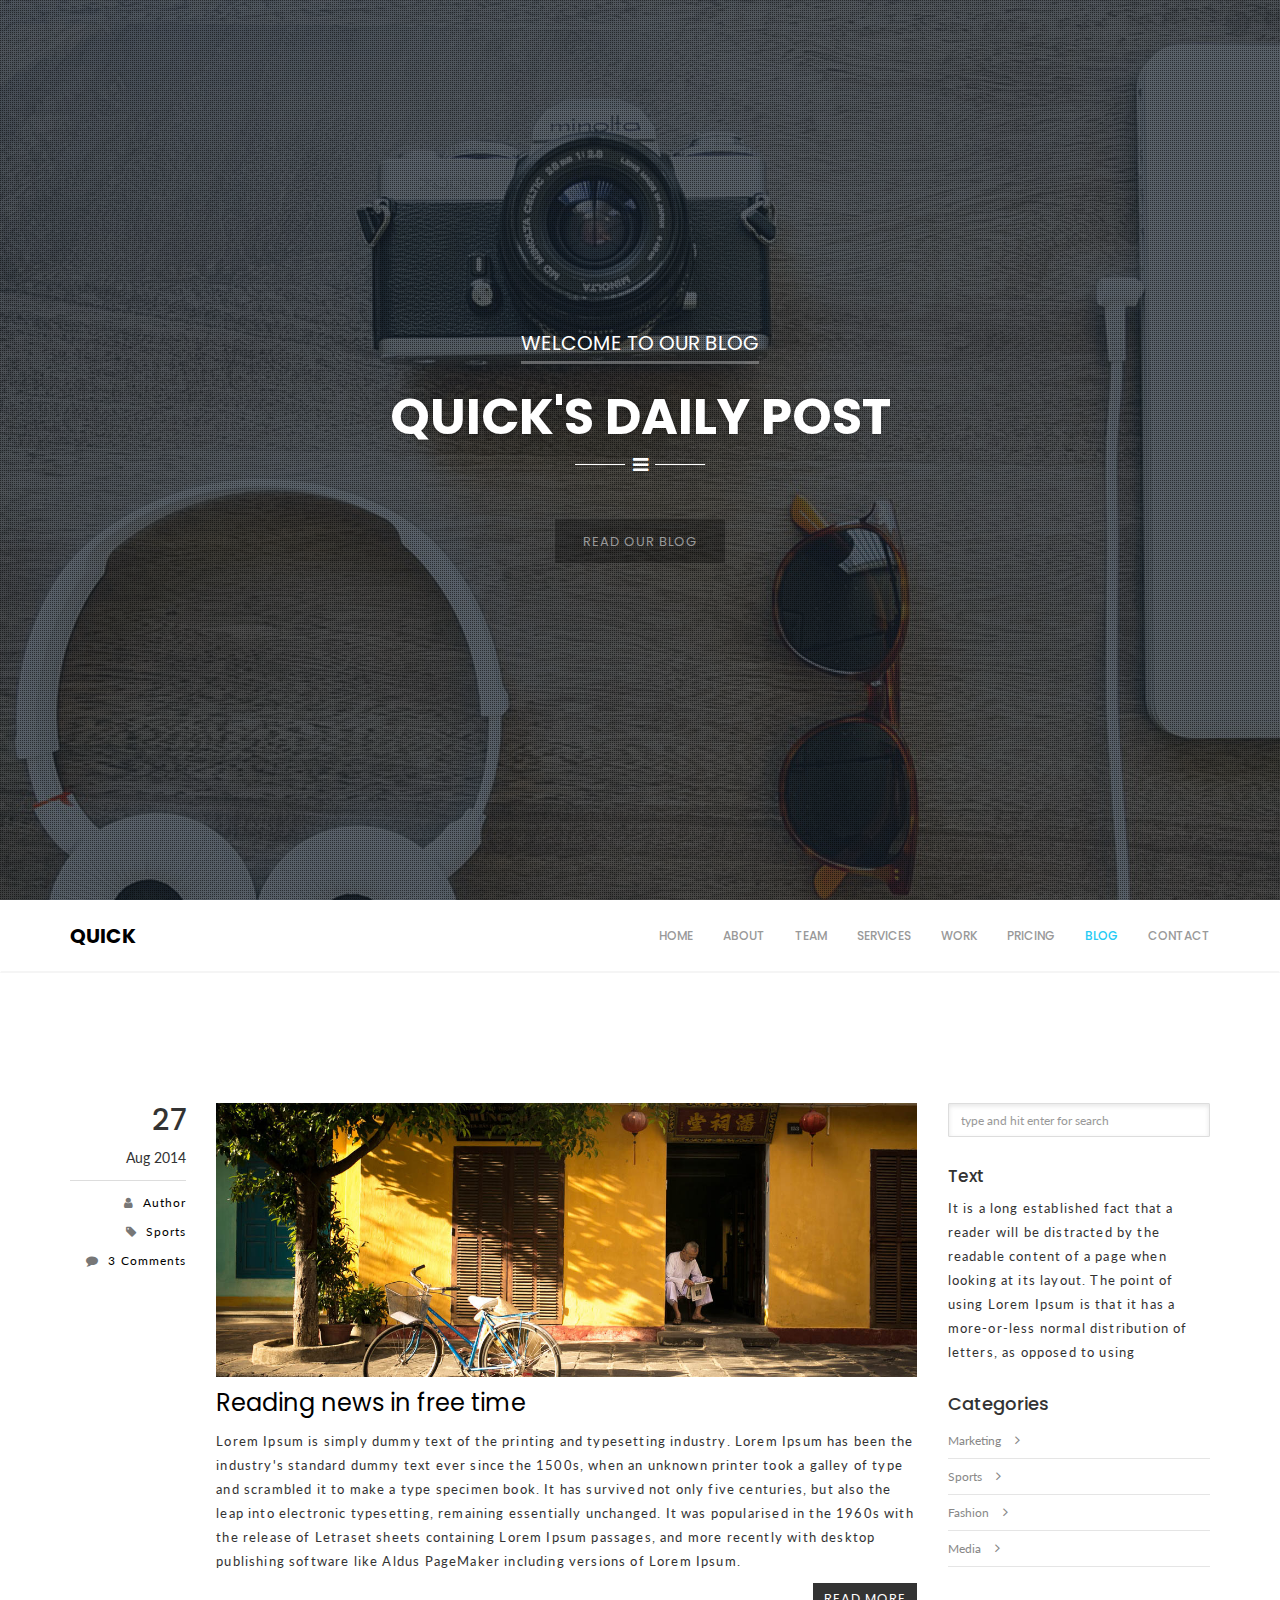
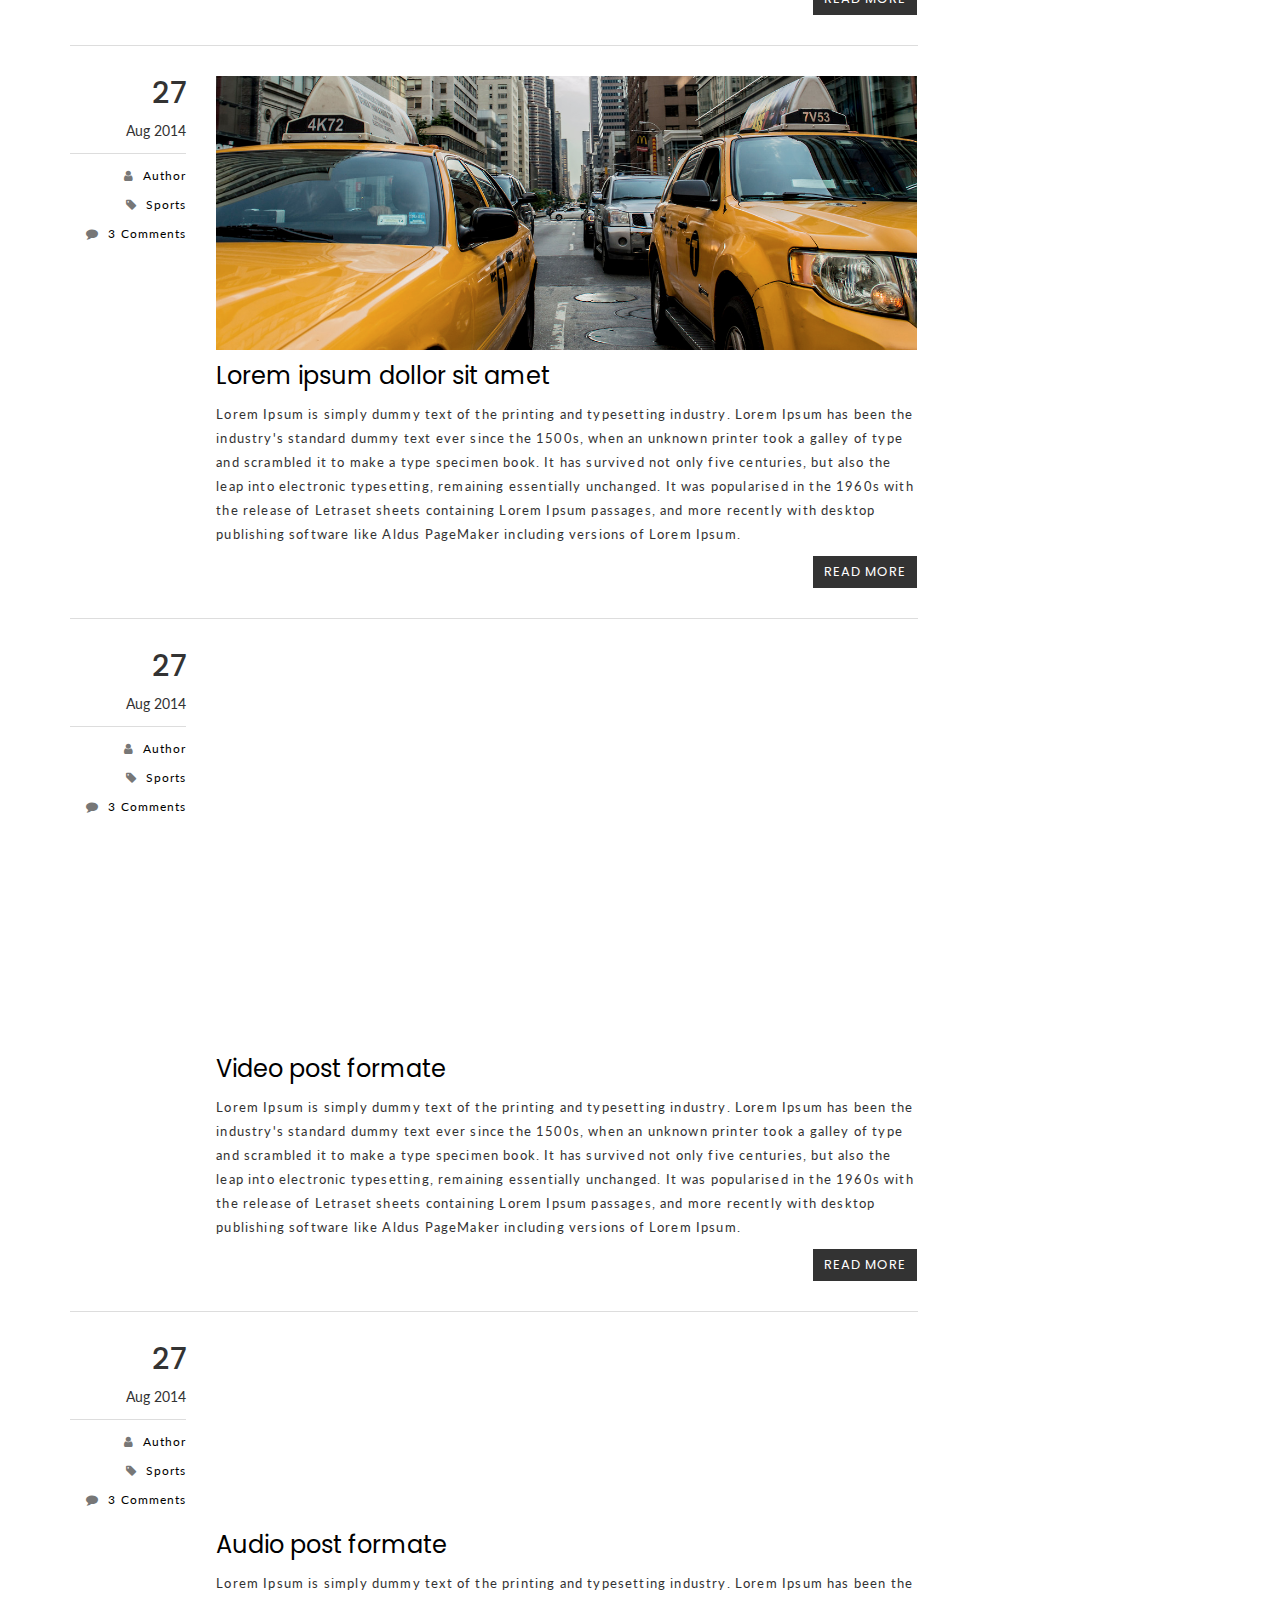
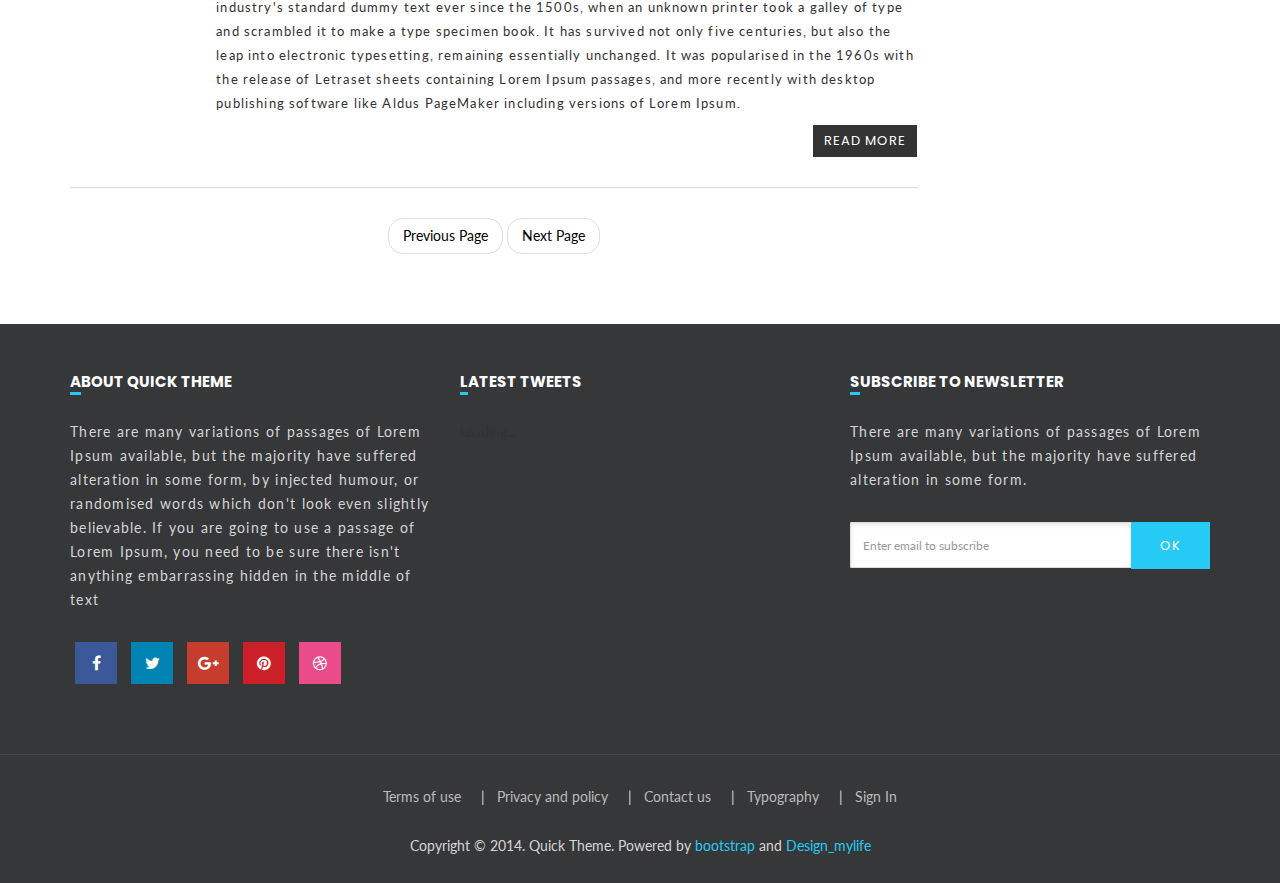
<file: blog.html>
<!DOCTYPE html>
<html lang="en">
    <head>
        <meta charset="utf-8">
        <meta http-equiv="X-UA-Compatible" content="IE=edge">
        <meta name="viewport" content="width=device-width, initial-scale=1">
        <title>Quick</title>

        <!-- Bootstrap -->
        <link href="bootstrap/css/bootstrap.min.css" rel="stylesheet">
        <!-- custom css -->
        <link href="css/style.css" rel="stylesheet" type="text/css" media="screen">
        <!-- font awesome for icons -->
        <link href="font-awesome/css/font-awesome.min.css" rel="stylesheet">
        <!--flex slider-->
        <link href="css/flexslider.css" rel="stylesheet" type="text/css" media="screen">
        <!-- animated css  -->
        <link href="css/animate.css" rel="stylesheet" type="text/css" media="screen">
        <!--web fonts-->      
        <link href='http://fonts.googleapis.com/css?family=Lato:300,400,400italic' rel='stylesheet' type='text/css'>
        <link href='http://fonts.googleapis.com/css?family=Montserrat:400,700' rel='stylesheet' type='text/css'>

        <!--owl carousel css-->
        <link href="css/owl.carousel.css" rel="stylesheet" type="text/css" media="screen">
        <link href="css/owl.theme.css" rel="stylesheet" type="text/css" media="screen">
        <!--popups css-->
        <link href="css/magnific-popup.css" rel="stylesheet" type="text/css">
        <!-- HTML5 Shim and Respond.js IE8 support of HTML5 elements and media queries -->
        <!-- WARNING: Respond.js doesn't work if you view the page via file:// -->
        <!--[if lt IE 9]>
          <script src="https://oss.maxcdn.com/html5shiv/3.7.2/html5shiv.min.js"></script>
          <script src="https://oss.maxcdn.com/respond/1.4.2/respond.min.js"></script>
        <![endif]-->


    </head>
    <body data-spy="scroll" data-offset="80">

        <section id="home" data-stellar-background-ratio="0.5">
            <div class="parallax-overlay"></div> 
            <div class="home-content text-center">
                <div class="container">
                    <div class="blog-intro-text bg-heading">
                        <h5>Welcome to our blog</h5>
                        <div class="center-heading text-center">
                            <h2>Quick's daily post</h2>
                            <span class="icon"><i class="fa fa-bars"></i></span> 
                        </div><!--center heading-->
                        <div class=" text-center">
                            <p class="scrollto"><a href="#blog-wrapper" class="btn btn-lg btn-dark-2">Read our blog </a></p>
                        </div>
                    </div>
                </div>
            </div>
        </section><!--blog intro section end-->    
        <section id="navigation">
            <div class="navbar navbar-default navbar-static-top" role="navigation">
                <div class="container">
                    <div class="navbar-header">
                        <button type="button" class="navbar-toggle" data-toggle="collapse" data-target=".navbar-collapse">
                            <span class="sr-only">Toggle navigation</span>
                            <span class="icon-bar"></span>
                            <span class="icon-bar"></span>
                            <span class="icon-bar"></span>
                        </button>
                        <a class="navbar-brand" href="index.html">Quick</a>
                    </div>
                    <div class="navbar-collapse collapse">

                        <ul class="nav navbar-nav navbar-right scrollto">
                            <li><a href="index.html#home">Home</a></li>
                            <li><a href="index.html#about">About</a></li>
                            <li><a href="index.html#team">Team</a></li>
                            <li><a href="index.html#services">Services</a></li>
                            <li><a href="index.html#work">Work</a></li>
                            <li><a href="index.html#pricing">Pricing</a></li>
                            <li class="active"><a href="#blog">Blog</a></li>
                            <li><a href="index.html#contact">Contact</a></li>
                        </ul>

                    </div><!--/.nav-collapse -->
                </div><!--/.container -->
            </div><!--navbar-default-->
        </section><!--navigation section end here-->
        <div class="divided-50"></div>
        <section id="blog-wrapper" class="section-padding">
            <div class="container">
                <div class="row">
                    <div class="col-sm-9">
                        <div class="blog-post-wrap">
                            <div class="row">
                                <div class="col-sm-2 margin-btm-30 hidden-xs">
                                    <div class="post-date   text-right">
                                        <h2>27</h2>
                                        <span>Aug 2014</span>
                                    </div>
                                    <div class="post-left-info">
                                        <p><i class="fa fa-user"></i> <a href="#">Author</a></p>
                                        <p><i class="fa fa-tag"></i> <a href="#">Sports</a></p>
                                        <p><i class="fa fa-comment"></i> <a href="#">3 Comments</a></p>
                                    </div>
                                </div>
                                <div class="col-sm-10">
                                    <div class="blog-post-info">
                                        <a href="#">
                                            <img src="img/blog-1.jpg" class="img-responsive" alt="">
                                        </a>
                                        <h3><a href="#">Reading news in free time</a></h3>
                                        <ul class="list-inline xs-post-info visible-xs">
                                            <li><i class="fa fa-user"></i> <a href="#">Author</a></li>
                                            <li><i class="fa fa-tag"></i> <a href="#">Sports</a></li>
                                            <li><i class="fa fa-comment"></i> <a href="#">3 Comments</a></li>
                                        </ul>
                                        <p>
                                            Lorem Ipsum is simply dummy text of the printing and typesetting industry. Lorem Ipsum has been the industry's standard dummy text ever since the 1500s, when an unknown printer took a galley of type and scrambled it to make a type specimen book. It has survived not only five centuries, but also the leap into electronic typesetting, remaining essentially unchanged. It was popularised in the 1960s with the release of Letraset sheets containing Lorem Ipsum passages, and more recently with desktop publishing software like Aldus PageMaker including versions of Lorem Ipsum.
                                        </p>
                                        <p class="text-right">
                                            <a href="blog-post.html" class="btn btn-dark btn-sm">
                                                Read more
                                            </a>
                                        </p>
                                    </div>
                                </div>
                            </div>
                        </div><!--blog post wrap-->
                        <div class="blog-post-wrap">
                            <div class="row">
                                <div class="col-sm-2 margin-btm-30 hidden-xs">
                                    <div class="post-date   text-right">
                                        <h2>27</h2>
                                        <span>Aug 2014</span>
                                    </div>
                                    <div class="post-left-info">
                                        <p><i class="fa fa-user"></i> <a href="#">Author</a></p>
                                        <p><i class="fa fa-tag"></i> <a href="#">Sports</a></p>
                                        <p><i class="fa fa-comment"></i> <a href="#">3 Comments</a></p>
                                    </div>
                                </div>
                                <div class="col-sm-10">
                                    <div class="blog-post-info">
                                        <a href="#">
                                            <img src="img/blog-2.jpg" class="img-responsive" alt="">
                                        </a>
                                        <h3><a href="#">Lorem ipsum dollor sit amet</a></h3>
                                        <ul class="list-inline xs-post-info visible-xs">
                                            <li><i class="fa fa-user"></i> <a href="#">Author</a></li>
                                            <li><i class="fa fa-tag"></i> <a href="#">Sports</a></li>
                                            <li><i class="fa fa-comment"></i> <a href="#">3 Comments</a></li>
                                        </ul>
                                        <p>
                                            Lorem Ipsum is simply dummy text of the printing and typesetting industry. Lorem Ipsum has been the industry's standard dummy text ever since the 1500s, when an unknown printer took a galley of type and scrambled it to make a type specimen book. It has survived not only five centuries, but also the leap into electronic typesetting, remaining essentially unchanged. It was popularised in the 1960s with the release of Letraset sheets containing Lorem Ipsum passages, and more recently with desktop publishing software like Aldus PageMaker including versions of Lorem Ipsum.
                                        </p>
                                        <p class="text-right">
                                            <a href="blog-post.html" class="btn btn-dark btn-sm">
                                                Read more
                                            </a>
                                        </p>
                                    </div>
                                </div>
                            </div>
                        </div><!--blog post wrap-->
                        <div class="blog-post-wrap">
                            <div class="row">
                                <div class="col-sm-2 margin-btm-30 hidden-xs">
                                    <div class="post-date  text-right">
                                        <h2>27</h2>
                                        <span>Aug 2014</span>
                                    </div>
                                    <div class="post-left-info">
                                        <p><i class="fa fa-user"></i> <a href="#">Author</a></p>
                                        <p><i class="fa fa-tag"></i> <a href="#">Sports</a></p>
                                        <p><i class="fa fa-comment"></i> <a href="#">3 Comments</a></p>
                                    </div>
                                </div>
                                <div class="col-sm-10">
                                    <div class="blog-post-info">
                                        <div class="embed-responsive embed-responsive-16by9">
                                            <iframe src="http://player.vimeo.com/video/57175742"></iframe>
                                        </div>
                                        <h3><a href="#">Video post formate</a></h3>
                                        <ul class="list-inline xs-post-info visible-xs">
                                            <li><i class="fa fa-user"></i> <a href="#">Author</a></li>
                                            <li><i class="fa fa-tag"></i> <a href="#">Sports</a></li>
                                            <li><i class="fa fa-comment"></i> <a href="#">3 Comments</a></li>
                                        </ul>
                                        <p>
                                            Lorem Ipsum is simply dummy text of the printing and typesetting industry. Lorem Ipsum has been the industry's standard dummy text ever since the 1500s, when an unknown printer took a galley of type and scrambled it to make a type specimen book. It has survived not only five centuries, but also the leap into electronic typesetting, remaining essentially unchanged. It was popularised in the 1960s with the release of Letraset sheets containing Lorem Ipsum passages, and more recently with desktop publishing software like Aldus PageMaker including versions of Lorem Ipsum.
                                        </p>
                                        <p class="text-right">
                                            <a href="blog-post.html" class="btn btn-dark btn-sm">
                                                Read more
                                            </a>
                                        </p>
                                    </div>
                                </div>
                            </div>
                        </div><!--blog post wrap-->
                        <div class="blog-post-wrap">
                            <div class="row">
                                <div class="col-sm-2 margin-btm-30 hidden-xs">
                                    <div class="post-date  text-right">
                                        <h2>27</h2>
                                        <span>Aug 2014</span>
                                    </div>
                                    <div class="post-left-info">
                                        <p><i class="fa fa-user"></i> <a href="#">Author</a></p>
                                        <p><i class="fa fa-tag"></i> <a href="#">Sports</a></p>
                                        <p><i class="fa fa-comment"></i> <a href="#">3 Comments</a></p>
                                    </div>
                                </div>
                                <div class="col-sm-10">
                                    <div class="blog-post-info">
                                        <iframe height="170" src="https://w.soundcloud.com/player/?url=https%3A//api.soundcloud.com/tracks/62974792&amp;color=ff6600&amp;auto_play=false&amp;show_artwork=true"></iframe>
                                        <h3><a href="#">Audio post formate</a></h3>
                                        <ul class="list-inline xs-post-info visible-xs">
                                            <li><i class="fa fa-user"></i> <a href="#">Author</a></li>
                                            <li><i class="fa fa-tag"></i> <a href="#">Sports</a></li>
                                            <li><i class="fa fa-comment"></i> <a href="#">3 Comments</a></li>
                                        </ul>
                                        <p>
                                            Lorem Ipsum is simply dummy text of the printing and typesetting industry. Lorem Ipsum has been the industry's standard dummy text ever since the 1500s, when an unknown printer took a galley of type and scrambled it to make a type specimen book. It has survived not only five centuries, but also the leap into electronic typesetting, remaining essentially unchanged. It was popularised in the 1960s with the release of Letraset sheets containing Lorem Ipsum passages, and more recently with desktop publishing software like Aldus PageMaker including versions of Lorem Ipsum.
                                        </p>
                                        <p class="text-right">
                                            <a href="blog-post.html" class="btn btn-dark btn-sm">
                                                Read more
                                            </a>
                                        </p>
                                    </div>
                                </div>
                            </div>
                        </div><!--blog post wrap-->
                        <ul class="pager">
                            <li><a href="#">Previous Page</a></li>
                            <li><a href="#">Next Page</a></li>
                        </ul>
                    </div><!--blog-post col-->
                    <div class="col-sm-3">
                        <div class="post-sidebar-box">
                            <form role="form">
                                <input type="text" class="form-control" placeholder="type and hit enter for search">

                            </form>
                        </div><!--sidebar box-->
                        <div class="post-sidebar-box">
                            <h4>Text</h4>
                            <p>
                                It is a long established fact that a reader will be distracted by the readable content of a page when looking at its layout. The point of using Lorem Ipsum is that it has a more-or-less normal distribution of letters, as opposed to using
                            </p>
                        </div>
                        <div class="sidebar-box margin40">
                            <h4>Categories</h4>
                            <ul class="list-unstyled cat-list">
                                <li> <a href="#">Marketing</a> <i class="fa fa-angle-right"></i></li>
                                <li> <a href="#">Sports</a> <i class="fa fa-angle-right"></i></li>
                                <li> <a href="#">Fashion</a> <i class="fa fa-angle-right"></i></li>
                                <li> <a href="#">Media</a> <i class="fa fa-angle-right"></i></li>
                            </ul>
                        </div>
                    </div><!--blog sidebar col-->
                </div>
            </div>
        </section><!--blog wrapper-->
        <footer id="footer">
            <div class="container">
                <div class="row">
                    <div class="col-sm-4 margin-btm-30">
                        <div class="footer-col">
                            <h3 class="widget-title">
                                About Quick Theme
                            </h3>
                            <p>
                                There are many variations of passages of Lorem Ipsum available, but the majority have suffered alteration in some form, by injected humour, or randomised words which don't look even slightly believable. If you are going to use a passage of Lorem Ipsum, you need to be sure there isn't anything embarrassing hidden in the middle of text
                            </p>
                        </div><!--footer-col-->

                        <div class="footer-col">
                            <ul class="list-inline social-1">
                                <li><a href="#"><i class="fa fa-facebook"></i></a></li>
                                <li><a href="#"><i class="fa fa-twitter"></i></a></li>
                                <li><a href="#"><i class="fa fa-google-plus"></i></a></li>
                                <li><a href="#"><i class="fa fa-pinterest"></i></a></li>
                                <li><a href="#"><i class="fa fa-dribbble"></i></a></li>
                            </ul>
                        </div><!--footer-col-->
                    </div>

                    <div class="col-sm-4 margin-btm-30">
                        <div class="footer-col">
                            <h3 class="widget-title">
                                Latest Tweets
                            </h3>
                        </div>
                        <div class="tweet"></div>

                    </div>

                    <div class="col-sm-4">
                        <div class="footer-col">
                            <h3 class="widget-title">
                                Subscribe to Newsletter
                            </h3>
                            <p>
                                There are many variations of passages of Lorem Ipsum available, but the majority have suffered alteration in some form.
                            </p>
                            <form role="form" class="subscribe-form">
                                <div class="input-group">
                                    <input type="email" class="form-control" placeholder="Enter email to subscribe">
                                    <span class="input-group-btn">
                                        <a class="btn  btn-theme btn-lg" href="#">Ok</a>
                                        <!--<button class="btn  btn-theme btn-lg">Ok</button>-->
                                    </span>
                                </div>
                            </form>
                        </div><!--footer-col-->
                    </div>
                </div>
            </div>
        </footer><!--footer-->
        <div class="footer-btm">
            <ul class="footer-nav list-inline text-center">
                <li><a href="#">Terms of use</a></li>
                <li><a href="#">Privacy and policy</a></li>
                <li><a href="#">Contact us</a></li>
                <li><a href="typography.html">Typography</a></li>
                <li><a href="#">Sign In</a></li>
            </ul>
            <div class="copyright text-center">
                Copyright &copy; 2014. Quick Theme. Powered by <a href="#">bootstrap</a> and <a href="#">Design_mylife</a>
            </div>
        </div><!--footer-btm-->
        <!--back to top-->
        <a href="#" class="scrollToTop"><i class="fa fa-angle-up"></i></a>
        <!--back to top end-->
        <!--scripts and plugins -->
        <!--must need plugin jquery-->
        <script src="js/jquery.min.js"></script>        
        <!--bootstrap js plugin-->
        <script src="bootstrap/js/bootstrap.min.js" type="text/javascript"></script>
        <!--easing plugin for smooth scroll-->
        <script src="js/jquery.easing.1.3.min.js" type="text/javascript"></script>
        <script src="js/jquery.sticky.js" type="text/javascript"></script>
        <!--on scroll animation-->
        <script src="js/wow.min.js" type="text/javascript"></script> 
        <!--easy pie charts-->
        <script src="js/waypoints.min.js" type="text/javascript"></script>
        <!--digit countdown plugin-->
        <script src="js/jquery.counterup.min.js" type="text/javascript"></script>
        <script src="js/easypiechart.js" type="text/javascript"></script>
        <script src="js/jquery.flexslider-min.js" type="text/javascript"></script>
        <script src="js/jquery.mixitup.min.js" type="text/javascript"></script>
        <script src="js/jquery.stellar.min.js" type="text/javascript"></script>
        <!--owl carousel slider-->
        <script src="js/owl.carousel.min.js" type="text/javascript"></script>
        <!--twitter feed-->
        <script src="js/tweetie.min.js" type="text/javascript"></script>
        <!--popup js-->
        <script src="js/jquery.magnific-popup.min.js" type="text/javascript"></script>
        <script src="js/jquery.backstretch.min.js" type="text/javascript"></script>
        <!--valid / working contact form js-->
        <script src="js/contact_me.js" type="text/javascript"></script>
        <script src="js/jqBootstrapValidation.js" type="text/javascript"></script>
        <!--customizable plugin edit according to your needs-->
        <script src="js/custom.js" type="text/javascript"></script>
    </body>
</html>
</file>
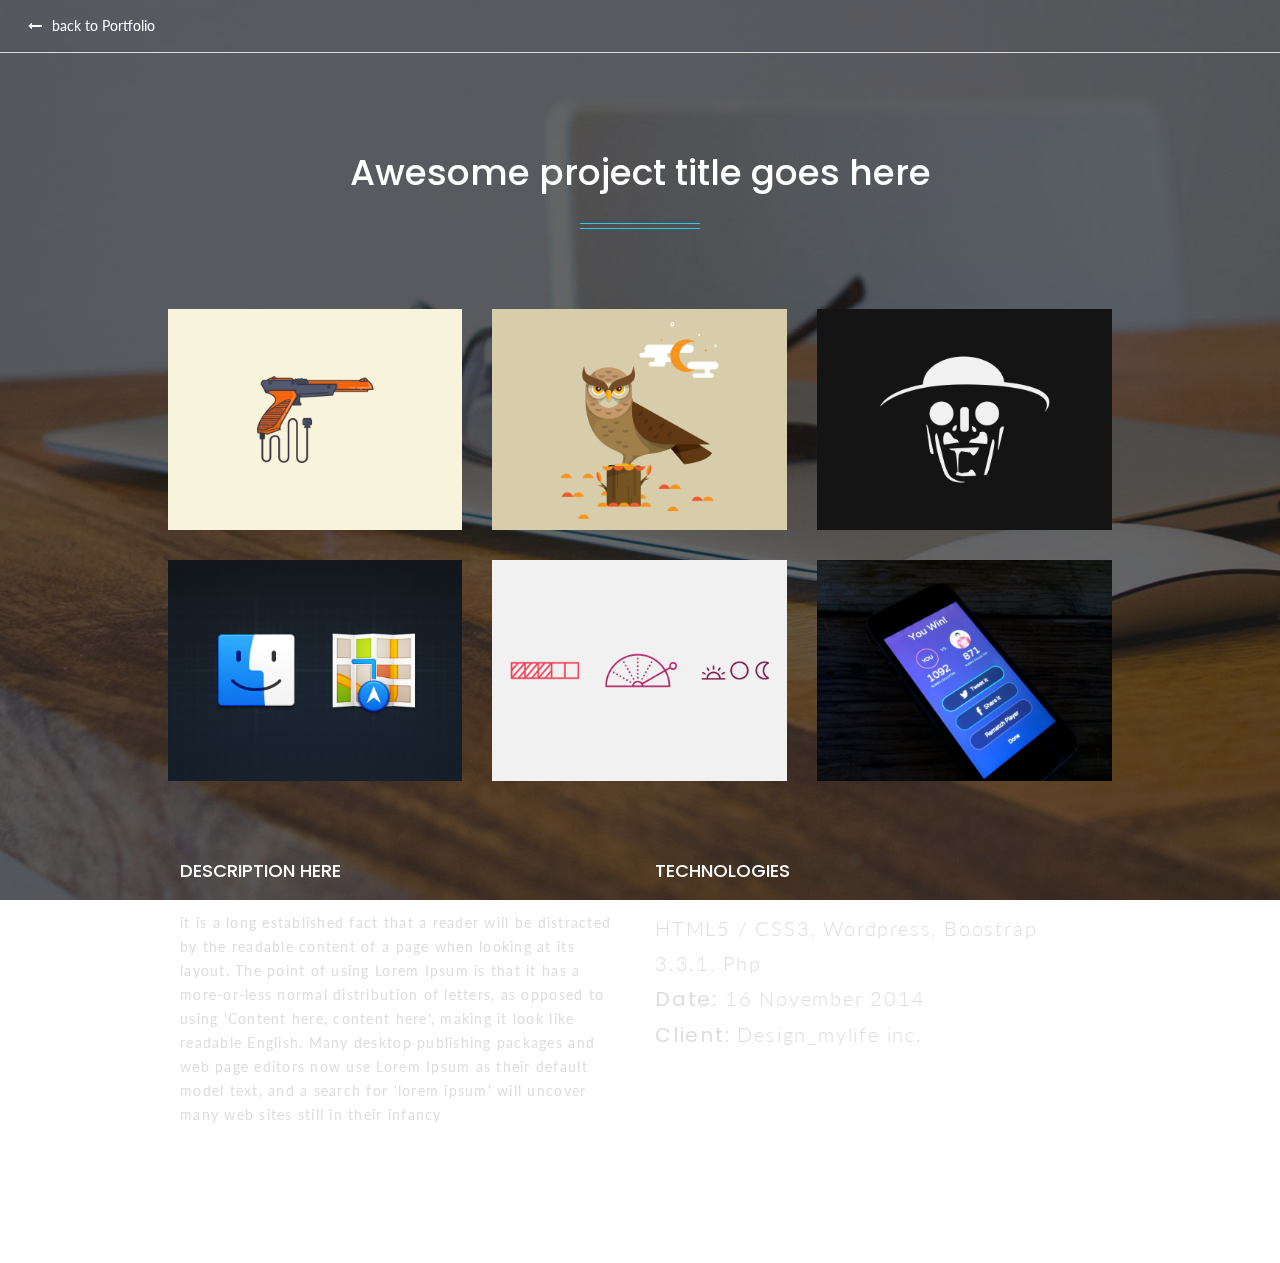
<file: Project1.html>
<!DOCTYPE html>
<html lang="en">
    <head>
        <meta charset="utf-8">
        <meta http-equiv="X-UA-Compatible" content="IE=edge">
        <meta name="viewport" content="width=device-width, initial-scale=1">
        <title>Quick</title>

        <!-- Bootstrap -->
        <link href="bootstrap/css/bootstrap.min.css" rel="stylesheet">
        <!-- custom css -->
        <link href="css/style.css" rel="stylesheet" type="text/css" media="screen">
        <!-- font awesome for icons -->
        <link href="font-awesome/css/font-awesome.min.css" rel="stylesheet">
        <!--flex slider-->
        <link href="css/flexslider.css" rel="stylesheet" type="text/css" media="screen">
        <!-- animated css  -->
        <link href="css/animate.css" rel="stylesheet" type="text/css" media="screen">
        <!--web fonts-->      
        <link href='http://fonts.googleapis.com/css?family=Lato:300,400,400italic' rel='stylesheet' type='text/css'>
        <link href='http://fonts.googleapis.com/css?family=Montserrat:400,700' rel='stylesheet' type='text/css'>

        <!--owl carousel css-->
        <link href="css/owl.carousel.css" rel="stylesheet" type="text/css" media="screen">
        <link href="css/owl.theme.css" rel="stylesheet" type="text/css" media="screen">
        <!--popups css-->
        <link href="css/magnific-popup.css" rel="stylesheet" type="text/css">
        <!-- HTML5 Shim and Respond.js IE8 support of HTML5 elements and media queries -->
        <!-- WARNING: Respond.js doesn't work if you view the page via file:// -->
        <!--[if lt IE 9]>
          <script src="https://oss.maxcdn.com/html5shiv/3.7.2/html5shiv.min.js"></script>
          <script src="https://oss.maxcdn.com/respond/1.4.2/respond.min.js"></script>
        <![endif]-->


    </head>
    <body class="fullscreen">
        <!--back to top-->
        <a href="#" class="scrollToTop"><i class="fa fa-angle-up"></i></a>
        <!--back to top end-->
        <div class="back-wrap">
            <a href="index.html#work" class="back-link"><i class="fa fa-long-arrow-left"></i> back to Portfolio</a>
        </div>
        <div class="container">
            <div class="project-single-wrap">
                <div class="row">
                    <div class="col-sm-10 col-sm-offset-1">
                        <h1 class="text-center">Awesome project title goes here</h1>
                        <span class="center-line"></span>
                        <div class="divided-50"></div>

                        <div class="row">
                            <div class="col-sm-4 margin-btm-30">
                                <div class="item-img-wrap ">
                                    <img src="img/work-1.png" class="img-responsive" alt="workimg">
                                    <div class="item-img-overlay">
                                        <a href="img/work-1.png" class="show-image">
                                            <span></span>
                                        </a>
                                    </div>
                                </div> <!--item img wrap-->
                            </div><!--work-single images-->
                            <div class="col-sm-4 margin-btm-30">
                                <div class="item-img-wrap ">
                                    <img src="img/work-2.png" class="img-responsive" alt="workimg">
                                    <div class="item-img-overlay">
                                        <a href="img/work-2.png" class="show-image">
                                            <span></span>
                                        </a>
                                    </div>
                                </div> <!--item img wrap-->
                            </div><!--work-single images-->
                            <div class="col-sm-4 margin-btm-30">
                                <div class="item-img-wrap ">
                                    <img src="img/work-3.png" class="img-responsive" alt="workimg">
                                    <div class="item-img-overlay">
                                        <a href="img/work-3.png" class="show-image">
                                            <span></span>
                                        </a>
                                    </div>
                                </div> <!--item img wrap-->
                            </div><!--work-single images-->
                        </div>
                        <div class="row">
                            <div class="col-sm-4 margin-btm-30">
                                <div class="item-img-wrap ">
                                    <img src="img/work-4.png" class="img-responsive" alt="workimg">
                                    <div class="item-img-overlay">
                                        <a href="img/work-4.png" class="show-image">
                                            <span></span>
                                        </a>
                                    </div>
                                </div> <!--item img wrap-->
                            </div><!--work-single images-->
                            <div class="col-sm-4 margin-btm-30">
                                <div class="item-img-wrap ">
                                    <img src="img/work-5.png" class="img-responsive" alt="workimg">
                                    <div class="item-img-overlay">
                                        <a href="img/work-5.png" class="show-image">
                                            <span></span>
                                        </a>
                                    </div>
                                </div> <!--item img wrap-->
                            </div><!--work-single images-->
                            <div class="col-sm-4 margin-btm-30">
                                <div class="item-img-wrap ">
                                    <img src="img/work-6.png" class="img-responsive" alt="workimg">
                                    <div class="item-img-overlay">
                                        <a href="img/work-6.png" class="show-image">
                                            <span></span>
                                        </a>
                                    </div>
                                </div> <!--item img wrap-->
                            </div><!--work-single images-->
                        </div>
                    </div>
                </div>
            </div><!--project header-->
            <div class="divided-50"></div>
            <div class="project-desc">
                <div class="col-sm-10 col-sm-offset-1">
                    <div class="row">
                        <div class="col-sm-6 margin-btm-30">
                            <h4>Description here</h4>
                            <p>
                                it is a long established fact that a reader will be distracted by the readable content of a page when looking at its layout. The point of using Lorem Ipsum is that it has a more-or-less normal distribution of letters, as opposed to using 'Content here, content here', making it look like readable English. Many desktop publishing packages and web page editors now use Lorem Ipsum as their default model text, and a search for 'lorem ipsum' will uncover many web sites still in their infancy
                            </p>
                        </div>
                        <div class="col-sm-6 margin-btm-30 technologies">
                            <h4>technologies</h4>
                            <p>
                                HTML5 / CSS3, Wordpress, Boostrap 3.3.1, Php<br>
                                <strong>Date:</strong> 16 November 2014<br>
                                <strong>Client:</strong> Design_mylife inc.
                            </p>
                            <span class="text-right project-link"><a href="#" class="btn btn-border-white btn-lg">visit online</a></span>
                        </div>
                    </div>
                </div>
            </div>       
        </div>
        <div class="footer-project-single">
            <div class="container text-center">
                <p>Theme by <strong>Design_mylife</strong> Powered by <strong>Bootstrap</strong> </p>
            </div>
        </div>

        <!--scripts and plugins -->
        <!--must need plugin jquery-->
        <script src="js/jquery.min.js"></script>        
        <!--bootstrap js plugin-->
        <script src="bootstrap/js/bootstrap.min.js" type="text/javascript"></script>
        <!--easing plugin for smooth scroll-->
        <script src="js/jquery.easing.1.3.min.js" type="text/javascript"></script>
        <script src="js/jquery.sticky.js" type="text/javascript"></script>
        <!--on scroll animation-->
        <script src="js/wow.min.js" type="text/javascript"></script> 
        <!--easy pie charts-->
        <script src="js/waypoints.min.js" type="text/javascript"></script>
        <!--digit countdown plugin-->
        <script src="js/jquery.counterup.min.js" type="text/javascript"></script>
        <script src="js/easypiechart.js" type="text/javascript"></script>
        <script src="js/jquery.flexslider-min.js" type="text/javascript"></script>
        <script src="js/jquery.mixitup.min.js" type="text/javascript"></script>
        <script src="js/jquery.stellar.min.js" type="text/javascript"></script>
        <!--owl carousel slider-->
        <script src="js/owl.carousel.min.js" type="text/javascript"></script>
        <!--twitter feed-->
        <script src="js/tweetie.min.js" type="text/javascript"></script>
        <!--popup js-->
        <script src="js/jquery.magnific-popup.min.js" type="text/javascript"></script>
        <script src="js/jquery.backstretch.min.js" type="text/javascript"></script>
        <!--valid / working contact form js-->
        <script src="js/contact_me.js" type="text/javascript"></script>
        <script src="js/jqBootstrapValidation.js" type="text/javascript"></script>
        <!--customizable plugin edit according to your needs-->
        <script src="js/custom.js" type="text/javascript"></script>
    </body>
</html>
</file>
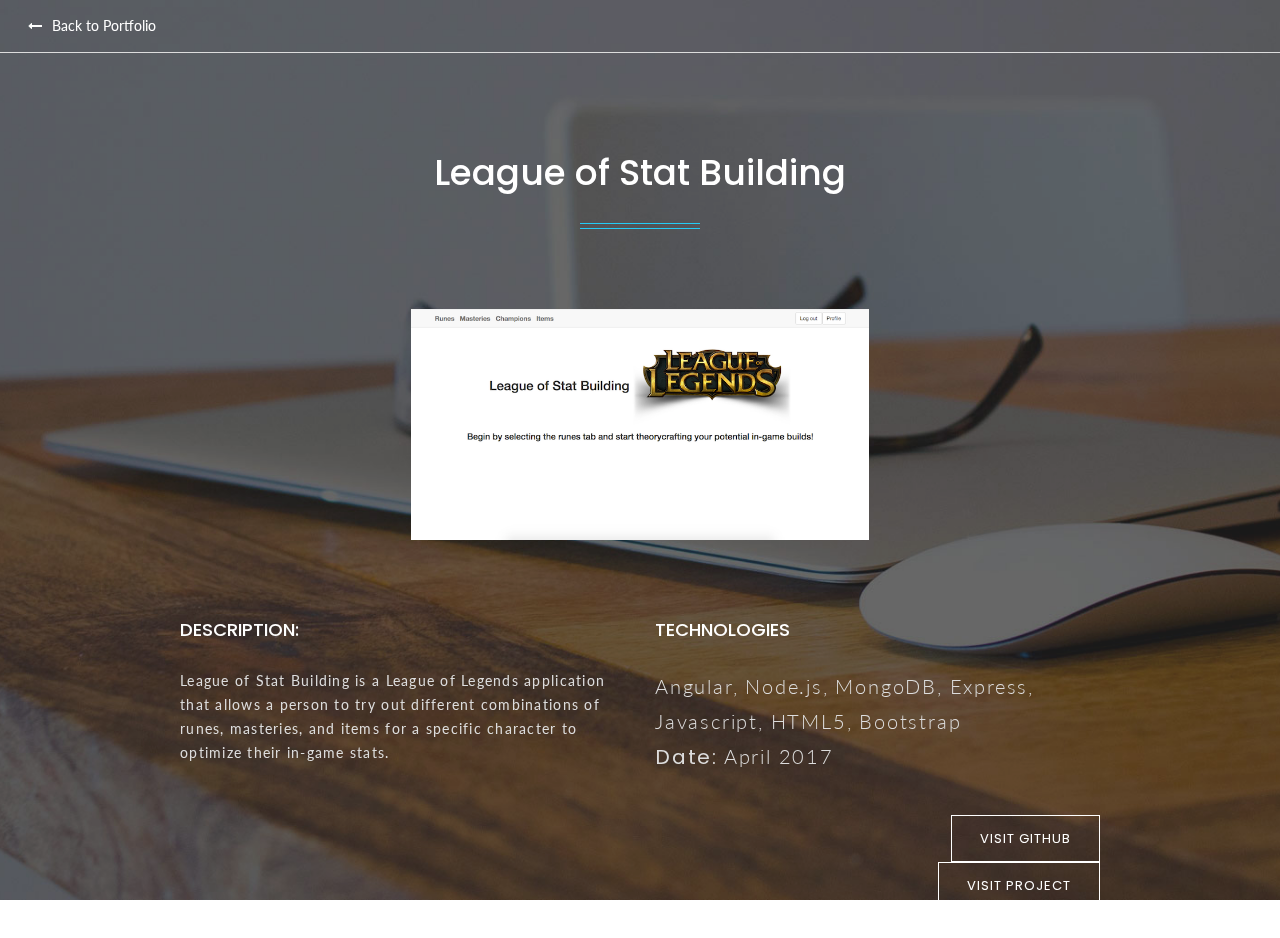
<file: Project4.html>
<!DOCTYPE html>
<html lang="en">
    <head>
        <meta charset="utf-8">
        <meta http-equiv="X-UA-Compatible" content="IE=edge">
        <meta name="viewport" content="width=device-width, initial-scale=1">
        <title>Lol-Stats</title>

        <!-- Bootstrap -->
        <link href="bootstrap/css/bootstrap.min.css" rel="stylesheet">
        <!-- custom css -->
        <link href="css/style.css" rel="stylesheet" type="text/css" media="screen">
        <!-- font awesome for icons -->
        <link href="font-awesome/css/font-awesome.min.css" rel="stylesheet">
        <!--flex slider-->
        <link href="css/flexslider.css" rel="stylesheet" type="text/css" media="screen">
        <!-- animated css  -->
        <link href="css/animate.css" rel="stylesheet" type="text/css" media="screen">
        <!--web fonts-->
        <link href='http://fonts.googleapis.com/css?family=Lato:300,400,400italic' rel='stylesheet' type='text/css'>
        <link href='http://fonts.googleapis.com/css?family=Montserrat:400,700' rel='stylesheet' type='text/css'>

        <!--owl carousel css-->
        <link href="css/owl.carousel.css" rel="stylesheet" type="text/css" media="screen">
        <link href="css/owl.theme.css" rel="stylesheet" type="text/css" media="screen">
        <!--popups css-->
        <link href="css/magnific-popup.css" rel="stylesheet" type="text/css">
        <!-- HTML5 Shim and Respond.js IE8 support of HTML5 elements and media queries -->
        <!-- WARNING: Respond.js doesn't work if you view the page via file:// -->
        <!--[if lt IE 9]>
          <script src="https://oss.maxcdn.com/html5shiv/3.7.2/html5shiv.min.js"></script>
          <script src="https://oss.maxcdn.com/respond/1.4.2/respond.min.js"></script>
        <![endif]-->


    </head>
    <body class="fullscreen">
        <!--back to top-->
        <a href="#" class="scrollToTop"><i class="fa fa-angle-up"></i></a>
        <!--back to top end-->
        <div class="back-wrap">
            <a href="index.html#work" class="back-link"><i class="fa fa-long-arrow-left"></i> Back to Portfolio</a>
        </div>
        <div class="container">
            <div class="project-single-wrap">
                <div class="row">
                    <div class="col-sm-10 col-sm-offset-1">
                        <h1 class="text-center">League of Stat Building</h1>
                        <span class="center-line"></span>
                        <div class="divided-50"></div>

                        <div class="row">
                            <div class="col-sm-6 col-sm-offset-3 text-center margin-btm-30">
                                <div class="item-img-wrap ">
                                    <img src="img/lol.png" class="img-responsive" alt="workimg">
                                    <div class="item-img-overlay">
                                        <a href="img/lol.png" class="show-image">
                                            <span></span>
                                        </a>
                                    </div>
                                </div> <!--item img wrap-->
                            </div><!--work-single images-->
                            <!-- <div class="col-sm-4 margin-btm-30">
                                <div class="item-img-wrap ">
                                    <img src="img/work-2.png" class="img-responsive" alt="workimg">
                                    <div class="item-img-overlay">
                                        <a href="img/work-2.png" class="show-image">
                                            <span></span>
                                        </a>
                                    </div>
                                </div> <!-item img wrap-->
                            <!-- </div><!-work-single images-->
                            <!-- <div class="col-sm-4 margin-btm-30">
                                <div class="item-img-wrap ">
                                    <img src="img/work-3.png" class="img-responsive" alt="workimg">
                                    <div class="item-img-overlay">
                                        <a href="img/work-3.png" class="show-image">
                                            <span></span>
                                        </a>
                                    </div>
                                </div> <!-item img wrap-->
                            <!-- </div><!-work-single images-->
                        <!-- </div> -->
                        <!-- <div class="row">
                            <div class="col-sm-4 margin-btm-30">
                                <div class="item-img-wrap ">
                                    <img src="img/work-4.png" class="img-responsive" alt="workimg">
                                    <div class="item-img-overlay">
                                        <a href="img/work-4.png" class="show-image">
                                            <span></span>
                                        </a>
                                    </div>
                                </div> <!-item img wrap-->
                            <!-- </div><!-work-single images-->
                            <!-- <div class="col-sm-4 margin-btm-30">
                                <div class="item-img-wrap ">
                                    <img src="img/work-5.png" class="img-responsive" alt="workimg">
                                    <div class="item-img-overlay">
                                        <a href="img/work-5.png" class="show-image">
                                            <span></span>
                                        </a>
                                    </div>
                                </div> <!-item img wrap-->
                            <!-- </div><!-work-single images-->
                            <!-- <div class="col-sm-4 margin-btm-30">
                                <div class="item-img-wrap ">
                                    <img src="img/work-6.png" class="img-responsive" alt="workimg">
                                    <div class="item-img-overlay">
                                        <a href="img/work-6.png" class="show-image">
                                            <span></span>
                                        </a>
                                    </div>
                                </div> <!-item img wrap-->
                            <!-- </div><!work-single images-->
                        </div>
                    </div>
                </div>
            </div><!--project header-->
            <div class="divided-50"></div>
            <div class="project-desc">
                <div class="col-sm-10 col-sm-offset-1">
                    <div class="row">
                        <div class="col-sm-6 margin-btm-30">
                            <h4>Description:</h4>
                            <p>
                            League of Stat Building is a League of Legends application that allows a person to try out different combinations of runes, masteries, and items for a specific character to optimize their in-game stats.
                            </p>
                        </div>
                        <div class="col-sm-6 margin-btm-30 technologies">
                            <h4>Technologies</h4>
                            <p>
                                Angular, Node.js, MongoDB, Express, Javascript, HTML5, Bootstrap<br>
                                <strong>Date:</strong> April 2017<br>
                                <!-- <a href="https://github.com/mld78/Project-1" class="text-right project-link btn btn-border-white btn-lg">Project Github</a> -->
                                <!-- <strong>Client:</strong> Design_mylife inc. -->
                            </p>
                            <span class="text-right project-link"><a href="https://github.com/mld78/Project-4" class="btn btn-border-white btn-lg">Visit Github</a></span>
                            <span class="text-right project-link"><a href="https://lolstats2-wdi-43.herokuapp.com/" class="btn btn-border-white btn-lg">Visit Project</a></span>
                        </div>
                    </div>
                </div>
            </div>
        </div>
        <!-- <div class="footer-project-single">
            <div class="container text-center">
                <p>Theme by <strong>Design_mylife</strong> Powered by <strong>Bootstrap</strong> </p>
            </div>
        </div> -->

        <!--scripts and plugins -->
        <!--must need plugin jquery-->
        <script src="js/jquery.min.js"></script>
        <!--bootstrap js plugin-->
        <script src="bootstrap/js/bootstrap.min.js" type="text/javascript"></script>
        <!--easing plugin for smooth scroll-->
        <script src="js/jquery.easing.1.3.min.js" type="text/javascript"></script>
        <script src="js/jquery.sticky.js" type="text/javascript"></script>
        <!--on scroll animation-->
        <script src="js/wow.min.js" type="text/javascript"></script>
        <!--easy pie charts-->
        <script src="js/waypoints.min.js" type="text/javascript"></script>
        <!--digit countdown plugin-->
        <script src="js/jquery.counterup.min.js" type="text/javascript"></script>
        <script src="js/easypiechart.js" type="text/javascript"></script>
        <script src="js/jquery.flexslider-min.js" type="text/javascript"></script>
        <script src="js/jquery.mixitup.min.js" type="text/javascript"></script>
        <script src="js/jquery.stellar.min.js" type="text/javascript"></script>
        <!--owl carousel slider-->
        <script src="js/owl.carousel.min.js" type="text/javascript"></script>
        <!--twitter feed-->
        <script src="js/tweetie.min.js" type="text/javascript"></script>
        <!--popup js-->
        <script src="js/jquery.magnific-popup.min.js" type="text/javascript"></script>
        <script src="js/jquery.backstretch.min.js" type="text/javascript"></script>
        <!--valid / working contact form js-->
        <script src="js/contact_me.js" type="text/javascript"></script>
        <script src="js/jqBootstrapValidation.js" type="text/javascript"></script>
        <!--customizable plugin edit according to your needs-->
        <script src="js/custom.js" type="text/javascript"></script>
    </body>
</html>
</file>
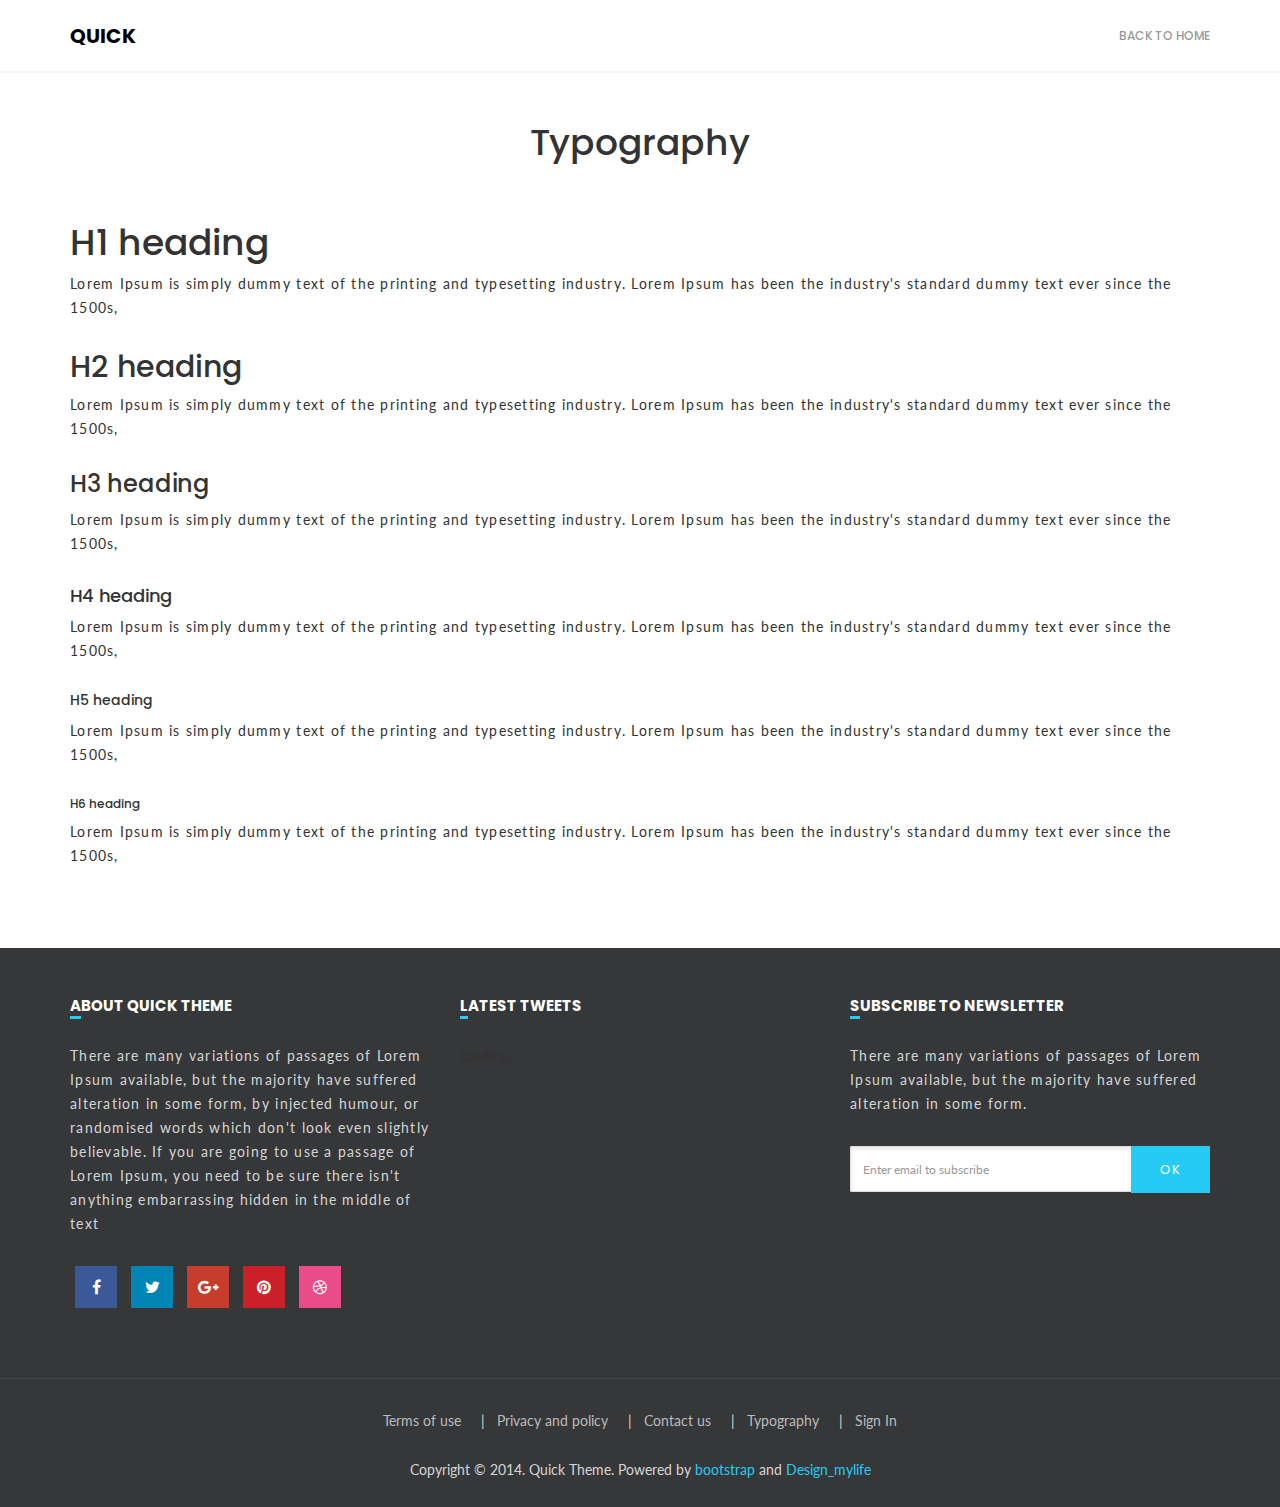
<file: typography.html>
<!DOCTYPE html>
<html lang="en">
    <head>
        <meta charset="utf-8">
        <meta http-equiv="X-UA-Compatible" content="IE=edge">
        <meta name="viewport" content="width=device-width, initial-scale=1">
        <title>Quick</title>

        <!-- Bootstrap -->
        <link href="bootstrap/css/bootstrap.min.css" rel="stylesheet">
        <!-- custom css -->
        <link href="css/style.css" rel="stylesheet" type="text/css" media="screen">
        <!-- font awesome for icons -->
        <link href="font-awesome/css/font-awesome.min.css" rel="stylesheet">
        <!--flex slider-->
        <link href="css/flexslider.css" rel="stylesheet" type="text/css" media="screen">
        <!-- animated css  -->
        <link href="css/animate.css" rel="stylesheet" type="text/css" media="screen">
        <!--web fonts-->      
        <link href='http://fonts.googleapis.com/css?family=Lato:300,400,400italic' rel='stylesheet' type='text/css'>
        <link href='http://fonts.googleapis.com/css?family=Montserrat:400,700' rel='stylesheet' type='text/css'>

        <!--owl carousel css-->
        <link href="css/owl.carousel.css" rel="stylesheet" type="text/css" media="screen">
        <link href="css/owl.theme.css" rel="stylesheet" type="text/css" media="screen">
        <!--popups css-->
        <link href="css/magnific-popup.css" rel="stylesheet" type="text/css">
        <!-- HTML5 Shim and Respond.js IE8 support of HTML5 elements and media queries -->
        <!-- WARNING: Respond.js doesn't work if you view the page via file:// -->
        <!--[if lt IE 9]>
          <script src="https://oss.maxcdn.com/html5shiv/3.7.2/html5shiv.min.js"></script>
          <script src="https://oss.maxcdn.com/respond/1.4.2/respond.min.js"></script>
        <![endif]-->


    </head>
    <body>
        <section id="navigation">
            <div class="navbar navbar-default navbar-static-top" role="navigation">
                <div class="container">
                    <div class="navbar-header">
                        <button type="button" class="navbar-toggle" data-toggle="collapse" data-target=".navbar-collapse">
                            <span class="sr-only">Toggle navigation</span>
                            <span class="icon-bar"></span>
                            <span class="icon-bar"></span>
                            <span class="icon-bar"></span>
                        </button>
                        <a class="navbar-brand" href="index.html">Quick</a>
                    </div>
                    <div class="navbar-collapse collapse">

                        <ul class="nav navbar-nav navbar-right">
                            <li><a href="index.html">Back to home</a></li>
                        </ul>

                    </div><!--/.nav-collapse -->
                </div><!--/.container -->
            </div><!--navbar-default-->
        </section><!--navigation section end here-->

        <div class="divided-50"></div>
        <div class="container">
            <div class="intro-header text-center">
                <h1>Typography</h1>
            </div>
        </div>
        <div class="divided-50"></div>
        <div class="container">
            <h1>H1 heading</h1>
            <p class="margin-btm-30">
                Lorem Ipsum is simply dummy text of the printing and typesetting industry. Lorem Ipsum has been the industry's standard dummy text ever since the 1500s,
            </p>

            <h2>H2 heading</h2>
            <p class="margin-btm-30">
                Lorem Ipsum is simply dummy text of the printing and typesetting industry. Lorem Ipsum has been the industry's standard dummy text ever since the 1500s,
            </p>
            <h3>H3 heading</h3>
            <p class="margin-btm-30">
                Lorem Ipsum is simply dummy text of the printing and typesetting industry. Lorem Ipsum has been the industry's standard dummy text ever since the 1500s,
            </p>
            <h4>H4 heading</h4>
            <p class="margin-btm-30">
                Lorem Ipsum is simply dummy text of the printing and typesetting industry. Lorem Ipsum has been the industry's standard dummy text ever since the 1500s,
            </p>
            <h5>H5 heading</h5>
            <p class="margin-btm-30">
                Lorem Ipsum is simply dummy text of the printing and typesetting industry. Lorem Ipsum has been the industry's standard dummy text ever since the 1500s,
            </p>
            <h6>H6 heading</h6>
            <p class="margin-btm-30">
                Lorem Ipsum is simply dummy text of the printing and typesetting industry. Lorem Ipsum has been the industry's standard dummy text ever since the 1500s,
            </p>
        </div>
        <div class="divided-50"></div>
        <footer id="footer">
            <div class="container">
                <div class="row">
                    <div class="col-sm-4 margin-btm-30">
                        <div class="footer-col">
                            <h3 class="widget-title">
                                About Quick Theme
                            </h3>
                            <p>
                                There are many variations of passages of Lorem Ipsum available, but the majority have suffered alteration in some form, by injected humour, or randomised words which don't look even slightly believable. If you are going to use a passage of Lorem Ipsum, you need to be sure there isn't anything embarrassing hidden in the middle of text
                            </p>
                        </div><!--footer-col-->

                        <div class="footer-col">
                            <ul class="list-inline social-1">
                                <li><a href="#"><i class="fa fa-facebook"></i></a></li>
                                <li><a href="#"><i class="fa fa-twitter"></i></a></li>
                                <li><a href="#"><i class="fa fa-google-plus"></i></a></li>
                                <li><a href="#"><i class="fa fa-pinterest"></i></a></li>
                                <li><a href="#"><i class="fa fa-dribbble"></i></a></li>
                            </ul>
                        </div><!--footer-col-->
                    </div>

                    <div class="col-sm-4 margin-btm-30">
                        <div class="footer-col">
                            <h3 class="widget-title">
                                Latest Tweets
                            </h3>
                        </div>
                        <div class="tweet"></div>

                    </div>

                    <div class="col-sm-4">
                        <div class="footer-col">
                            <h3 class="widget-title">
                                Subscribe to Newsletter
                            </h3>
                            <p>
                                There are many variations of passages of Lorem Ipsum available, but the majority have suffered alteration in some form.
                            </p>
                            <form role="form" class="subscribe-form">
                                <div class="input-group">
                                    <input type="email" class="form-control" placeholder="Enter email to subscribe">
                                    <span class="input-group-btn">
                                        <a class="btn  btn-theme btn-lg" href="#">Ok</a>
                                        <!--<button class="btn  btn-theme btn-lg">Ok</button>-->
                                    </span>
                                </div>
                            </form>
                        </div><!--footer-col-->
                    </div>
                </div>
            </div>
        </footer><!--footer-->
        <div class="footer-btm">
            <ul class="footer-nav list-inline text-center">
                <li><a href="#">Terms of use</a></li>
                <li><a href="#">Privacy and policy</a></li>
                <li><a href="#">Contact us</a></li>
                <li><a href="typography.html">Typography</a></li>
                <li><a href="#">Sign In</a></li>
            </ul>
            <div class="copyright text-center">
                Copyright &copy; 2014. Quick Theme. Powered by <a href="#">bootstrap</a> and <a href="#">Design_mylife</a>
            </div>
        </div><!--footer-btm-->
        <!--back to top-->
        <a href="#" class="scrollToTop"><i class="fa fa-angle-up"></i></a>
        <!--back to top end-->
       <!--scripts and plugins -->
        <!--must need plugin jquery-->
        <script src="js/jquery.min.js"></script>        
        <!--bootstrap js plugin-->
        <script src="bootstrap/js/bootstrap.min.js" type="text/javascript"></script>
        <!--easing plugin for smooth scroll-->
        <script src="js/jquery.easing.1.3.min.js" type="text/javascript"></script>
        <script src="js/jquery.sticky.js" type="text/javascript"></script>
        <!--on scroll animation-->
        <script src="js/wow.min.js" type="text/javascript"></script> 
        <!--easy pie charts-->
        <script src="js/waypoints.min.js" type="text/javascript"></script>
        <!--digit countdown plugin-->
        <script src="js/jquery.counterup.min.js" type="text/javascript"></script>
        <script src="js/easypiechart.js" type="text/javascript"></script>
        <script src="js/jquery.flexslider-min.js" type="text/javascript"></script>
        <script src="js/jquery.mixitup.min.js" type="text/javascript"></script>
        <script src="js/jquery.stellar.min.js" type="text/javascript"></script>
        <!--owl carousel slider-->
        <script src="js/owl.carousel.min.js" type="text/javascript"></script>
        <!--twitter feed-->
        <script src="js/tweetie.min.js" type="text/javascript"></script>
        <!--popup js-->
        <script src="js/jquery.magnific-popup.min.js" type="text/javascript"></script>
        <script src="js/jquery.backstretch.min.js" type="text/javascript"></script>
        <!--valid / working contact form js-->
        <script src="js/contact_me.js" type="text/javascript"></script>
        <script src="js/jqBootstrapValidation.js" type="text/javascript"></script>
        <!--customizable plugin edit according to your needs-->
        <script src="js/custom.js" type="text/javascript"></script>
    </body>
</html>
</file>
<file: css/style.css>
/* 
    Document   : Quick - default
    Created on : Jul 22, 2014, 10:15:10 PM
    Author     : Design_mylife
    Description:Multi options one page creative theme for agencies
    Version    : V1.5
*/
@import url('https://fonts.googleapis.com/css?family=Poppins:400,500,600,700');
html, body{
    height:100%;
}
body { 
    -webkit-font-smoothing: antialiased;
    -webkit-text-size-adjust: 100%;
    -ms-text-size-adjust: 100%;
    font-family: 'Lato', sans-serif;
    color:#333;
    font-size: 14px;
    line-height: 24px;
    background-color: #fff;



}

/*
/*-----------------------------------------------------------------------------------*/
/*	RESET
/*-----------------------------------------------------------------------------------*/
*,
*:before,
*:after {
    -webkit-box-sizing: border-box;
    -moz-box-sizing: border-box;
    box-sizing: border-box;
}
:focus {
    outline: 0 !important
}
a {
    -webkit-transition: all .3s ease-in-out;
    -moz-transition: all .3s ease-in-out;
    transition: all .3s ease-in-out;
    color:#000;
    text-decoration: none;
}
a:hover{
    color:#25CBF5;
    text-decoration:none;
}
strong,b{
    font-weight: 400;
    font-family: 'Poppins', sans-serif;
}
p{
    letter-spacing: 0.09em;
}
h1,h2,h3,h4,h5,h6{
    margin-top: 0px;
    font-family: 'Poppins', sans-serif;
}
label{
    font-weight: 400;
}
.section-padding{
    padding-top: 80px;
    padding-bottom: 50px;

}
.divided-50{
    height: 50px;
    width:100%;
}
.margin-btm-30{
    margin-bottom: 30px;
}
::selection {
    background:#25CBF5; /* Safari */
    color: #fff;
}
::-moz-selection {
    background:#25CBF5; /* Firefox */
    color: #fff;
}
/**********bootstrap navigation overrides***********/
.navbar-default {
    background-color: rgba(255,255,255,0.9);  
    border-bottom: 2px solid #f5f5f5 !important;
    width:100%;
    min-height: 70px;
    padding: 10px 0;
}
.navbar {
    position: relative;
    margin-bottom: 0px;
    border: 1px solid transparent;
}
.navbar-default .navbar-nav>li>a {
    font-size: 12px;
    color:#999;
    font-weight: 500;
    text-transform: uppercase;
    font-family: 'Poppins', sans-serif;
}
.navbar-default .navbar-nav>.active>a, .navbar-default .navbar-nav>.active>a:hover, .navbar-default .navbar-nav>.active>a:focus {
    color: #25CBF5;
    background-color: transparent;
}
.navbar-brand {
    float: left;
    height: 50px;
    padding: 15px 15px;
    line-height: 20px;
    text-transform: uppercase;
    color:#000 !important;
    font-family: 'Poppins', sans-serif;
    font-weight: 700;
    font-size: 20px;
}
/*****************home ********
******************************/
#home {
    background-color: #444;
    background-position: center 0%;
    background-size: auto;
    background-repeat: repeat;
    background-attachment: fixed;
    background-image: url(../img/showcase-1.jpg);
    display: table;
    width: 100%;
    height: 100%;
    min-height: 100%;
    overflow-x: hidden;
    overflow-y: hidden;
    vertical-align: middle;
    z-index: 1;
}
.parallax-overlay{
    position: absolute;
    left: 0;
    top: 0;
    width: 100%;
    height: 100%;
    background-image: url(../img/pattern.png);
    background-repeat: repeat;
    background-color: rgba(44,62,80,0.6);
    z-index: 2;
}
.home-content {
    position: relative;
    display: table-cell;
    vertical-align: middle;
    z-index: 3;
}
.colored-text{
    color:#25CBF5;
}
h2.slide-btm-text{

    text-align: center;
    margin: 30px 0;
    font-weight: 300;
    color:#fff;
    font-size: 16px;
    line-height: 30px;
    text-transform: uppercase;
}
.main-flex-slider{
    text-align: center;
    overflow: hidden;
}
.home-top-slide-text{
    display: inline-block;
    margin: 20px auto;
    padding: 10px 0px;
    border-bottom: 3px solid rgba(255,255,255,0.15);
    text-align: center;
      font-weight: 400;
    font-size: 15px;
    letter-spacing: .08em;
    color:#fff;
    text-transform: uppercase;
}
.main-flex-slider h1{
    font-size: 5em;
    color:#fff;
    text-transform: uppercase;
    font-weight: 700;
    margin-bottom: 60px;
    margin:0;
}
.home-link-btn{
    margin-top: 30px;
}
@media(max-width:767px){
    .main-flex-slider h1{
        font-size: 4em;
    }   
}
@media(max-width:420px){
    .main-flex-slider h1{
        font-size: 2.5em;
        margin-bottom: 30px;
    }   
    h2.slide-btm-text{
        display: none;
    }
    .home-link-btn{
        margin-top: 10px;
    }
  
}
/***************buttons*****************************/
.btn {
    font-weight: 400;
    font-family: 'Poppins', sans-serif;
    text-transform: uppercase;
    font-size: 13px;
    text-shadow: none !important;
    -webkit-text-shadow:none !important;
    -webkit-transition: all 200ms ease-in;
    -o-transition: all 200ms ease-in;
    -moz-transition: all 200ms ease-in;
    transition: all 200ms ease-in;
    border-radius: 0;
    -webkit-border-radius: 0;
    -webkit-box-shadow: none;
    -moz-box-shadow: none;
    box-shadow: none;
    display: inline-block;
    letter-spacing: 1px;
}
.btn:hover,.btn:focus{
    outline: none;
    color:#fff;
}
.btn-lg {
    padding: 14px 28px 13px 28px;
    font-size: 13px;
    text-transform: uppercase;
}
.btn-xs{
    font-size: 12px;
    text-transform: uppercase;
    font-weight: 400;
}
.btn-border-white{
    border: 1px solid #fff;
    color:#fff;

}
.btn-border-white:hover{
    color:#333;
    border-color: #fff;
    background-color: #fff;
}
.btn-dark{
    background-color: #333;
    color:#fff;
}
.btn-dark:hover{
    color:#fff;
    background-color: #25CBF5;
}
.btn-theme{
    background-color: #25CBF5 !important;
    color:#fff;
}
.btn-theme:hover{
    color:#fff;
    background-color: #333;
}
.btn-dark-2{
    border: 1px solid rgba(255,255,255,0.1);
    background: rgba(0,0,0,0.3);
    color: #999;
}
.btn-dark-2:hover{
    color: #fff;
    background: rgba(0,0,0,0.7);
    border: 1px solid rgba(255,255,255,0);
}
/*heading center**/
.center-heading {
    margin-bottom: 40px
}
.center-heading h2 {
    font-weight: 700;
    text-transform: uppercase;
    font-size: 27px;
    color: #333;
}
@media(max-width:533px){
    .center-heading h2{
        font-size: 30px;
        letter-spacing: 0.10em;
    }
}
.center-heading h2:first-letter{
    text-transform: uppercase;
}
.center-heading .icon {
    display: inline-block;
    font-size: 18px;
    line-height: 21px;
    width: 130px;
    margin: 0 auto;
    position: relative;
    color:  #25CBF5;
}
.center-heading .icon:before {
    display: inline-block;
    content: "";
    border-bottom: 1px solid #25CBF5;
    position: absolute;
    left: 0;
    top: 10px;
    width: 50px;
}
.center-heading .icon:after {
    display: inline-block;
    content: "";
    border-bottom: 1px solid #25CBF5;
    position: absolute;
    right: 0;
    top: 10px;
    width: 50px;
}

/*************parallax*************/
.parallax {
    background-position: 0 0;
    background-repeat: no-repeat;
    background-size: 100% auto;
    width: 100%;
    background-size: cover;
    background-attachment: fixed;

}
/**services****/
.services{
    margin-top: 30px;
}
.service-box{
    text-align: center;

}
.service-box i{
    width:90px;
    height: 90px;
    line-height: 90px;
    text-align: center;
    color:#999;
    border-radius: 50%;
    -webkit-border-radius: 50%;
    background-color: #f5f4f2;
    font-size: 30px;
    margin-bottom: 20px;
    -webkit-transition: 0.7s ease-in-out;
    -moz-transition: 0.7s ease-in-out;
    -ms-transition: 0.7s ease-in-out;
    -o-transition: 0.7s ease-in-out;
    transition: 0.7s ease-in-out;
}
.service-box:hover i{
    -webkit-transform: rotateY(360deg);
    -moz-transform: rotateY(360deg);
    -ms-transform: rotateY(360deg);
    -o-transform: rotateY(360deg);
    background-color: #25CBF5;
    color:#fff;
}
.service-box h3{
    font-weight: 400;
    text-transform: uppercase;
    font-size: 18px;
}
.service-box p{
    font-size: 13px;
}
/*team*/
.team-col{
    text-align: center;
    margin-bottom: 25px;
}
.team-col img{
    width:120px;
    height: 120px;
    border-radius: 50%;
    -webkit-border-radius: 50%;
    position: relative;
    top: 0px;
    box-shadow: 0px 2px 1px 0px rgba(0, 0, 0, 0.4);
    -webkit-transition: top 0.15s linear;
    -moz-transition: top 0.15s linear;
    -ms-transition: top 0.15s linear;
    -o-transition: top 0.15s linear;
    transition: top 0.15s linear;
}
.team-col h4{
    font-weight: 300;
    margin-top: 15px;
    margin-bottom: 0px;
    color:#000;
}
.team-col span{
    color:#777;
    font-size: 12px;
}
.team-col:hover img{
    top: -5px;
    box-shadow: 0px 3px 5px -1px rgba(0, 0, 0, 0.5);
}
/**testimonials**/
.testimonials{
    background:url(../img/showcase-3.jpg);
    padding: 80px 0;
}
.bg-heading .center-heading h2{
    color:#fff;
    text-shadow: 0px 0px 3px rgba(0,0,0,0.33);
}
.bg-heading .center-heading .icon {

    color:  #fff;
}
.bg-heading .center-heading .icon:before {
    border-color: #fff;
}
.bg-heading .center-heading .icon:after {
    border-color: #fff;
}
#testi-carousel h4{
    color:#fff;
    font-weight: 300;
    font-family: 'Lato', sans-serif;
    font-size: 24px;
    line-height: 30px;
}
#testi-carousel p{
    color:#25CBF5;
}
/**cta**/
.cta{
    padding-top: 50px;
    padding-bottom: 20px;
    background-color: #f4f5f2;
    color:#666;
    text-align: center;
    margin-bottom: 40px;
}
@media(min-width:768px){
    .cta a{
        float: right;
    }
}
.cta h3{
    margin: 0px;
    font-weight: 400;
    font-family: 'Lato', sans-serif;
}
/**cta-1**/
.cta-1{
    padding: 40px 0;
    background-color: #25CBF5;
}
/**cta-2**/
.cta-2{
    padding: 40px 0;
    background-color: #333;
}
/**cta-2**/
.cta-3{
    padding: 40px 0;
    background-color:#25CBF5;
}
.cta-3 h3{
    color:#fff;
    font-size: 40px;
    margin-bottom: 30px;   
    font-weight: 300;
}
/***our services****/
#services{
    background: url('../img/showcase-2.jpg');
}
.service-icon i{
    width:70px;
    height: 70px;
    line-height: 70px;
    text-align: center;
    color:#fff;
    background-color: #25CBF5;
    border-radius: 35px;
    -webkit-border-radius: 35px;
    margin-bottom: 10px;
    font-size: 30px;
}
.service-info h4{
    color:#25CBF5;
    font-size: 24px;
    font-weight: 400;
}
.service-info p{
    color:#fff;
    font-weight: 300;
}


/***************portfolio***********/
/*mix it up filter*/
#grid .mix{
    display: none;
    opacity: 0;
}

.portfolio-filters{
    margin-bottom: 30px;
    list-style: none;
    padding: 0;
}
.portfolio-filters li{
    display:inline-block;
    border:1px solid #ddd;
    padding: 10px 16px;
    cursor: pointer;
    font-size: 10px ;
    text-transform: uppercase;
    margin-bottom: 5px;
    font-weight: 400;
    color:#999;
    -webkit-transition: 0.7s ease-in-out;
    -moz-transition: 0.7s ease-in-out;
    -ms-transition: 0.7s ease-in-out;
    -o-transition: 0.7s ease-in-out;
    transition: 0.7s ease-in-out;
}
.portfolio-filters li:hover{
    background-color: #25CBF5;
    color:#fff;
    border-color:#25CBF5;
}
.portfolio-filters li.active{
    background-color: #25CBF5;
    color:#fff;
    border-color:#25CBF5;
}
.work-desc{
    padding: 15px 0;
}
.work-desc h4{
    margin-bottom: 5px;
}
.work-desc em{
    font-size: 12px;
    color:#999;
    font-weight: 400;
}
/******owl carousel*******/
.owl-theme .owl-controls .owl-page span {
    display: block;
    width: 12px;
    height: 12px;
    margin: 5px 7px;
    filter: Alpha(Opacity=50);
    opacity: 0.5;
    -webkit-border-radius: 20px;
    -moz-border-radius: 20px;
    /* border-radius: 20px; */
    background:#25CBF5  !important;
}
/**owl**/
.owl-theme .owl-controls .owl-page span {
    display: block;
    width: 36px !important;
    height: 5px !important;
    margin: 5px 7px;
    filter: Alpha(Opacity=50);
    opacity: 0.5;
    -webkit-border-radius: 0px !important;
    -moz-border-radius: 0px !important;
    border-radius: 0px !important;
    background: #25CBF5 !important;
}

/************************image hover effect*******************/

.item-img-wrap{
    position: relative;
    text-align: center;
    overflow: hidden;

}
.item-img-wrap img{
    -webkit-transition:all 200ms linear; 
    -moz-transition:all 200ms linear; 
    -o-transition:all 200ms linear; 
    -ms-transition:all 200ms linear; 
    transition:all 200ms linear; 
}
.item-img-overlay{
    position: absolute;
    width:100%;
    height: 100%;
    left: 0;
    top: 0;
}
.item-img-overlay span{
    width: 100%;
    height: 100%;
    position: absolute;
    top: 0;
    left: 0;
    background: url(../img/plus.png) no-repeat center center rgba(0, 0, 0, 0.6);
    -ms-filter: "progid:DXImageTransform.Microsoft.Alpha(Opacity=0)";
    filter: alpha(opacity=0);
    opacity: 0;
    -webkit-transition: opacity 250ms linear;
    transition: opacity 250ms linear;
}

.item-img-wrap:hover .item-img-overlay span{
    opacity: 1;
}
.item-img-wrap:hover img{
    -moz-transform: scale(1.1); 
    -webkit-transform: scale(1.1); 
    -o-transform: scale(1.1); 
    transform: scale(1.1); 
}


/***pricing tables****/
.plan-wrap{
    border: 1px solid #EFEFEF;
}
.price-title{
    padding: 20px 0;
    background: #f4f7f8;
    text-align: center;
    border-bottom: 1px solid #EFEFEF;
}
.price-title h4{
    margin: 0;
}
.plan-price{
    padding: 20px 0;  
    text-align: center;
    border-bottom: 1px solid #efefef;
}
.plan-price h2 span{
    font-size: 12px;
    font-weight: 300;
    vertical-align: middle;
    color:#777;
    margin-right: 5px;
}
.plan-price h2{
    font-size: 45px;
    color:#333;
    margin: 0;
}
.plan-features li{
    display: block;
    margin: 0;
    padding: 10px 30px;
    border-bottom: 1px solid #EFEFEF;
    font-size: 16px;
}

.plan-features li i{
    margin-right: 15px;
    color:#999;
}
.plan-link{
    padding: 15px 0;
    text-align: center;
}
.plan-wrap.popular .price-title{
    background-color: #25CBF5;
    color:#fff;
}

/***contact***/
.address-info h3{
    font-weight: 400;
    color:#000;
    margin-bottom: 20px;
    font-size: 17px;
}
.address-info p i{
    color:#25CBF5;
    margin-right: 10px;
}
.address-info p{
    color:#777;
}
.social li a i{
    font-size: 20px;
    color:#777;
    width:40px;
    margin-bottom: 3px;
    height: 40px;
    line-height: 40px;
    text-align: center;
    background-color: #f4f4f2;
    -webkit-transition:all 200ms linear; 
    -moz-transition:all 200ms linear; 
    -o-transition:all 200ms linear; 
    -ms-transition:all 200ms linear; 
    transition:all 200ms linear; 
}
.social li a i:hover{
    color:#fff;
    background-color: #25CBF5;
}

.contact-form form .form-control{
    min-height: 45px;
}
/*forms*/
select,
textarea,
input[type="text"],
input[type="password"],
input[type="datetime"],
input[type="datetime-local"],
input[type="date"],
input[type="month"],
input[type="time"],
input[type="week"],
input[type="number"],
input[type="email"],
input[type="url"],
input[type="search"],
input[type="tel"],
input[type="color"],
.form-control{
    -webkit-border-radius: 1px;
    border-radius: 1px;
    background-color: #fff;
    border:1px solid #ddd;
    box-shadow: 0 2px 5px rgba(0,0,0,0.1) inset;
    -webkit-box-shadow: 0 2px 5px rgba(0,0,0,0.1) inset;
    font-size: 12px;
    color: #7a7a7a;

    background: #FFF;
    -webkit-transition: all 200ms ease-in;
    -o-transition: all 200ms ease-in;
    -moz-transition: all 200ms ease-in;
    transition: all 200ms ease-in;
}
textarea:focus,
input[type="text"]:focus,
input[type="password"]:focus,
input[type="datetime"]:focus,
input[type="datetime-local"]:focus,
input[type="date"]:focus,
input[type="month"]:focus,
input[type="time"]:focus,
input[type="week"]:focus,
input[type="number"]:focus,
input[type="email"]:focus,
input[type="url"]:focus,
input[type="search"]:focus,
input[type="tel"]:focus,
input[type="color"]:focus,
.form-control:focus{
    border-color: #bbb;
    background: #fbfbfb;
    box-shadow: 0 2px 5px rgba(0,0,0,0.1) inset;
    -webkit-box-shadow: 0 2px 5px rgba(0,0,0,0.1) inset;
}


/*********footer************/
#footer {
    position: relative;
    background: #353739;
    padding: 50px 0 40px 0;
    border-bottom: 1px solid #464647;
}

.widget-title {
    color: #fff;
    font-size: 15px;
    font-weight: 700;
    padding: 0 0 10px 0;
    margin-bottom: 20px;
    text-transform: uppercase;
}
.widget-title:first-letter{
    border-bottom: 3px solid #25CBF5;
}
.footer-col p{
    color:#d5d5d5;
    margin-bottom: 30px;
}
.subscribe-form .form-control{
    height: 46px;
}
.footer-btm{
    background: #353739; 
}
.footer-nav{
    margin: 0px;
    padding: 30px 0 0;
}
.footer-nav  li:first-child:before {
    content: "";
    margin: 0;

}
.footer-nav li:before {
    content: "|";
    margin: 0 12px 0 6px;
    color:#d5d5d5;
}
.footer-nav li a{
    color:#bbb;
}
.copyright{
    padding: 25px 0;
    color:#d5d5d5;
}
.copyright a{
    color:#25CBF5;
}
/*************soical icons**********/
.social-1{
    margin: 0;
    padding: 0;
}
.social-1 li a i{
    width:42px;
    height: 42px;
    line-height: 42px;
    text-align: center;
    color:#fff;
    font-size: 16px;
    -webkit-transition: all 200ms ease-in;
    -o-transition: all 200ms ease-in;
    -moz-transition: all 200ms ease-in;
    transition: all 200ms ease-in;
}
.social-1 li a i:hover{
    opacity: 0.8;
}
.social-1 li a i.fa-facebook{
    background-color: #3b5998;
}
.social-1 li a i.fa-twitter{
    background-color: #0084b4;
}
.social-1 li a i.fa-google-plus{
    background-color: #C63D2D;
}
.social-1 li a i.fa-pinterest{
    background-color: #cb2027;
}
.social-1 li a i.fa-dribbble{
    background-color: #ea4c89;
}




/***************blog****************/
#blog form .form-control{
    width:260px;
}
.blog-desc h3{
    margin-top:12px;
    margin-bottom: 7px;
    font-weight: 400;
    font-size: 18px;
}
.blog-desc span{
    color:#777;
    font-size: 13px;
    display: block;
}
.blog-desc p{
    margin: 10px 0;
}
.blog-intro-text .center-heading h2{
    font-size: 50px;
    text-transform: uppercase;

}
.blog-intro-text h5{
    color:#fff;
    font-size: 20px;
    margin-bottom: 25px;
    line-height: 35px;
    font-weight: 400;
    text-transform: uppercase;
    display: inline-block;
    border-bottom: 3px solid rgba(255,255,255,.3);
}
.blog-post-info h3{
    font-weight: 400;
    margin: 13px 0;
}

.blog-post-info p{
    font-size: 13px;
}
.blog-post-wrap{
    border-bottom: 1px solid #ddd;
    padding-bottom: 20px;
    margin-bottom: 30px;
}
.post-date{
    border-bottom: 1px solid #ddd;
    padding-bottom: 10px;
    margin-bottom: 10px;
}
.post-left-info{
    text-align: right;
}
.post-left-info p{
    margin: 5px 0;
    font-size: 12px;
}
.post-left-info p i{
    margin-right: 5px;
    color:#777;

}
iframe {
    border: none;
    width:100%;
}

/*sidebar**/
.post-sidebar-box{
    margin-bottom: 30px;
}
.post-sidebar-box h4{
    font-size: 17px;

}
.post-sidebar-box p{
    font-size: 13px;
}
.cat-list li{
    padding: 5px 0;
    border-bottom: 1px solid #e5e5e5;
}
.cat-list li a{
    color:#888;
    margin-right: 10px;
    font-size: 12px;
}
.cat-list li i{
    color:#888;
    margin-right: 10px;
    transition: all 0.3s ease-in-out;
    -webkit-transition: all 0.3s ease-in-out;
    -moz-transition: all 0.3s ease-in-out;
    -o-transition: all 0.3s ease-in-out;
}
.cat-list li:hover i{
    margin-left: 5px;
}
.cat-list li a:hover{
    color:#25CBF5;
}
blockquote{
    color:#aaa;
}
.post-cmnt-wrap h4{
    margin-bottom: 25px;
}
.comment-list{
    padding: 10px;
    margin-bottom: 30px;
    border-bottom: 1px solid #ddd;
    background-color: #eee;
}
.comment-list h4{
    margin-bottom: 5px;
    font-size: 13px;
    font-weight: 400;
}
.comment-list h4 a{
    color:#25CBF5;
    margin-left: 8px;
}
.comment-list h4 a:hover{
    text-decoration: underline;
}
.comment-list h4 img{
    width:70px;
    height: 70px;
    margin-right: 20px;
    float: left;
}
.comment-list p{
    overflow: hidden;
    font-size: 13px;
}
.comment-form{
    margin-top: 60px;
}
.comment-form h4{
    margin-bottom: 25px;
}

.goals-skills-wrap h2{
    font-weight: 300;
    margin-bottom: 30px;
}
/*progress bar*/
h3.heading-progress {
    font-size: 14px;
    font-weight: 400;
    margin-bottom: 6px;
    margin-top: 0px;
}
.progress {
    height: 15px;
    line-height: 10px;
    box-shadow: none;
    -webkit-box-shadow: none;
    background: #E9E9E9;
    border-radius: 0;
    -webkit-border-radius: 0;
}
.progress-bar {
    line-height: 10px;
    background:#25CBF5;
    box-shadow: none;
    -webkit-box-shadow: none;
}

/*******fun-facts****/
.fun-facts{
    background: url('../img/showcase-5.jpg');
    padding: 80px 0;
}
.fact-inner h1{
    color:#fff;
    font-size: 64px;
}
.fact-inner h3{
    color:#fff;
    font-weight: 400;
    margin-bottom: 0px;
    font-family: 'Lato', sans-serif;
}
.fullscreen{
    width:100%;
    height: 100%;
}
.project-single-wrap{
    padding-top: 100px;
}
.project-single-wrap h1{
    color:#fff;
}
.project-single-wrap p{
    color:#fff;
}
.center-line{
    display: block;
    margin: 30px auto;
    width:120px;
    height: 6px;
    border-top: 1px solid #25CBF5;
    border-bottom: 1px solid #25CBF5;
    line-height: 10px;
}
.project-desc h4{
    color:#fff;
    text-transform: uppercase;
    margin-bottom: 30px;
}
.project-desc p{
    color:#ddd;
    font-size: 14px;
}
.technologies p{
    font-size: 20px;
    font-weight: 300;
    margin-bottom: 40px;
    line-height: 35px;
}
.project-link{
    display: block;
}
.footer-project-single{
    padding: 30px 0;
}
.footer-project-single p{
    color:#fff;
}
.back-link{

    display: inline-block;
    color:#fff;
}
.back-wrap{
    padding: 14px 28px;
    border-bottom: 1px solid #ddd;
}
.back-link i{
    margin-right: 6px;
}


/**********back to top*************/
.scrollToTop{
    width:40px;
    height: 40px;
    line-height: 40px;
    text-align: center;
    text-align:center; 
    background: whiteSmoke;
    font-weight: bold;
    color: #fff;
    font-size: 20px;
    text-decoration: none;
    position:fixed;
    bottom:0px;
    right:0px;
    z-index: 999999;
    display:none;
    background: #25CBF5;
    opacity:0.5;
    transition: all 0.3s;
}
.scrollToTop:hover{
    text-decoration:none;
    opacity: 1;
    color:#fff;
}
/************twitter feed*****************/
.tweet ul{
    list-style: none;
    margin: 0px;
    padding: 0px;
}
.tweet ul li{
    color:#d5d5d5;
    font-weight: 500;
    padding: 8px 0;
    font-size: 15px;
    border-bottom: 1px solid #444;
}
.tweet ul li:before{
    content: "\f099";
    font-family: 'FontAwesome';
    margin-right: 15px;
    font-size: 16px;
    color:#25CBF5;
}
.tweet ul li .date{
    padding: 3px 0;
    font-size: 11px;
    font-weight: 400;
    font-style: italic;
    text-transform: uppercase;
    font-family: 'Lato', sans-serif;
}
.tweet ul li img{
    border-radius: 50%;
    -webkit-border-radius: 50%;
    margin-right: 10px;
}
.tweet li a{
    color:#fff;
    font-size: 12px;
}
.tweet li a:hover{
    color:#25CBF5;
}
/*******************easy pie chart*****************/
/*******************************easy pie charts skills***************************/

.easy-pie-chart{
      position: relative;
     background-color: #fff;
     padding-bottom: 40px;
     padding-top: 80px;
}

.chart {
    position: relative;
    display: inline-block;
    width: 120px;
    height: 120px;
    text-align: center;
}
.chart canvas {
    position: absolute;
    top: 0;
    left: 0;
}
.chart span {
    line-height: 120px!important;
    text-align: center;
    font-weight: 700;
}
.progress-circle {
    display: inline-block;
    text-align: center;
    margin: 0 30px 0 0;
}
.progress-text {
    margin: 30px 0;
    color: #888;
    text-transform: uppercase;
    font-size:13px;
    font-weight: 700;
}
</file>
